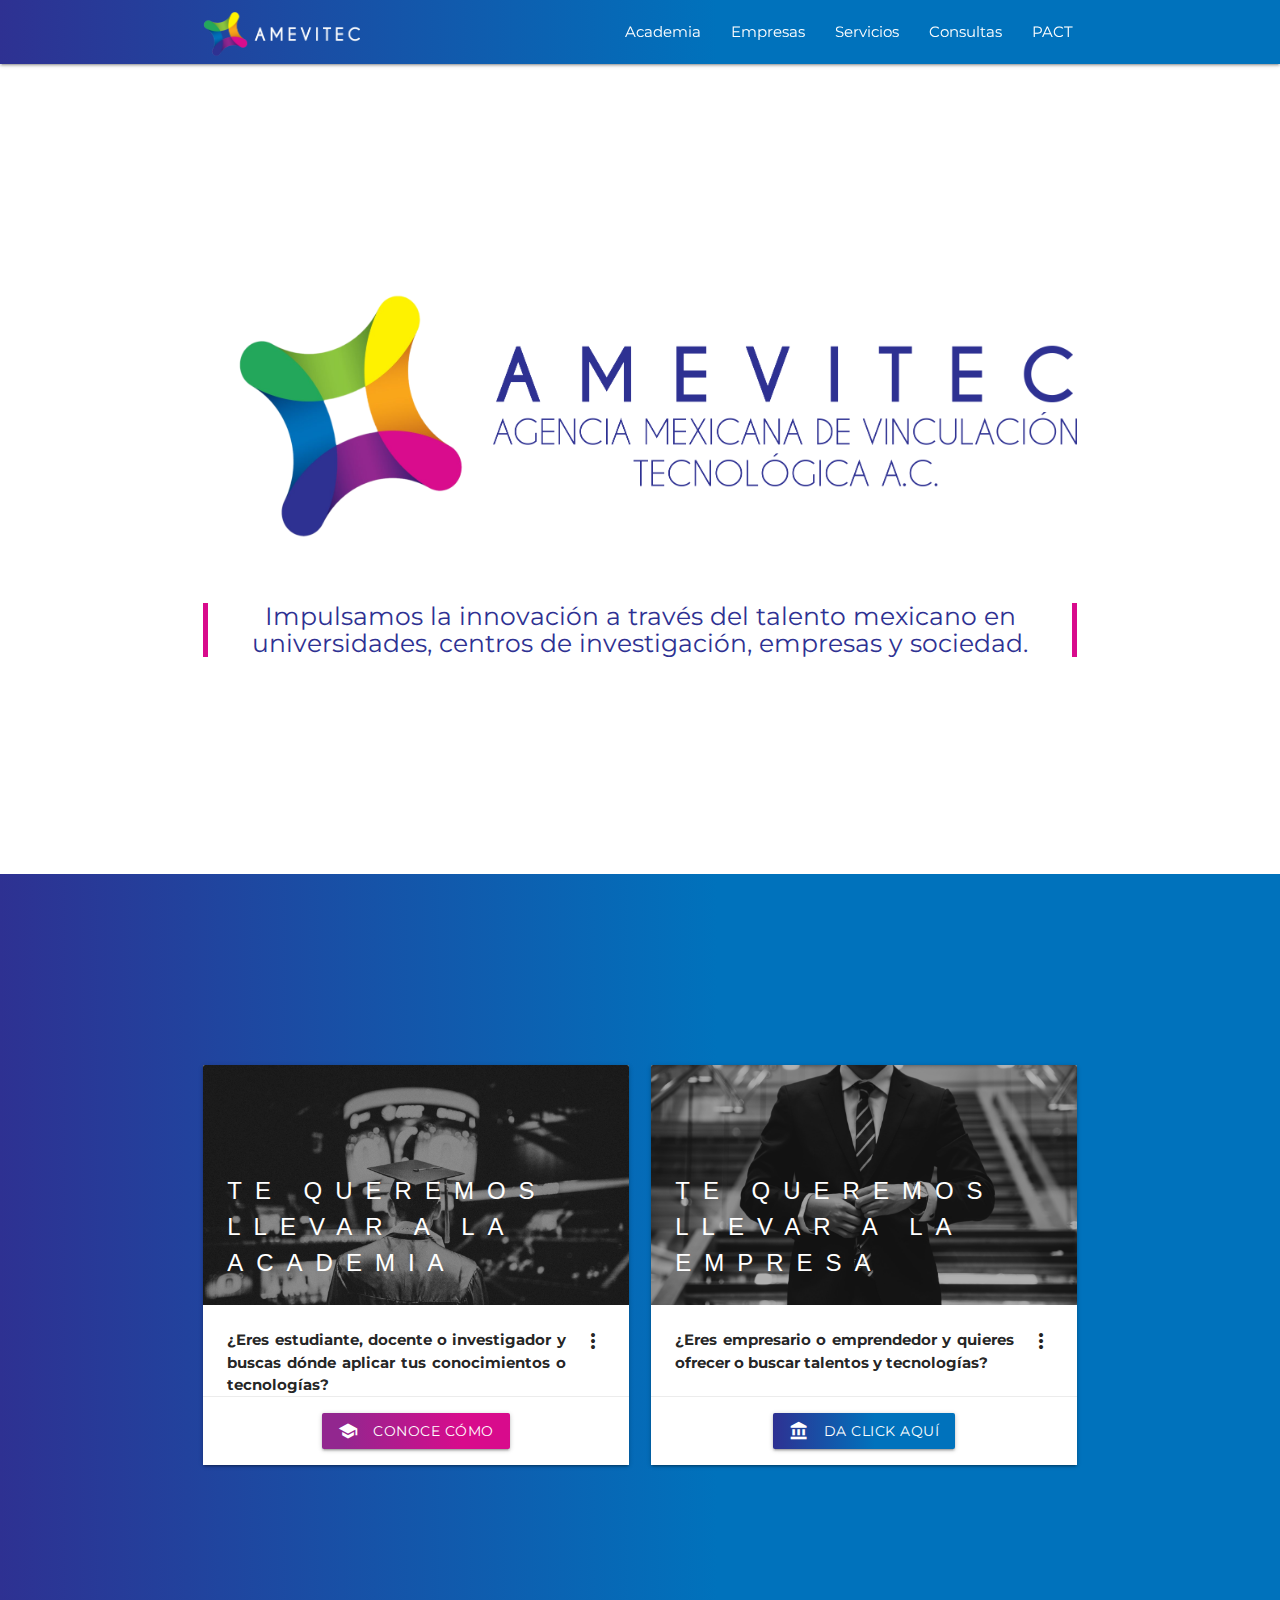
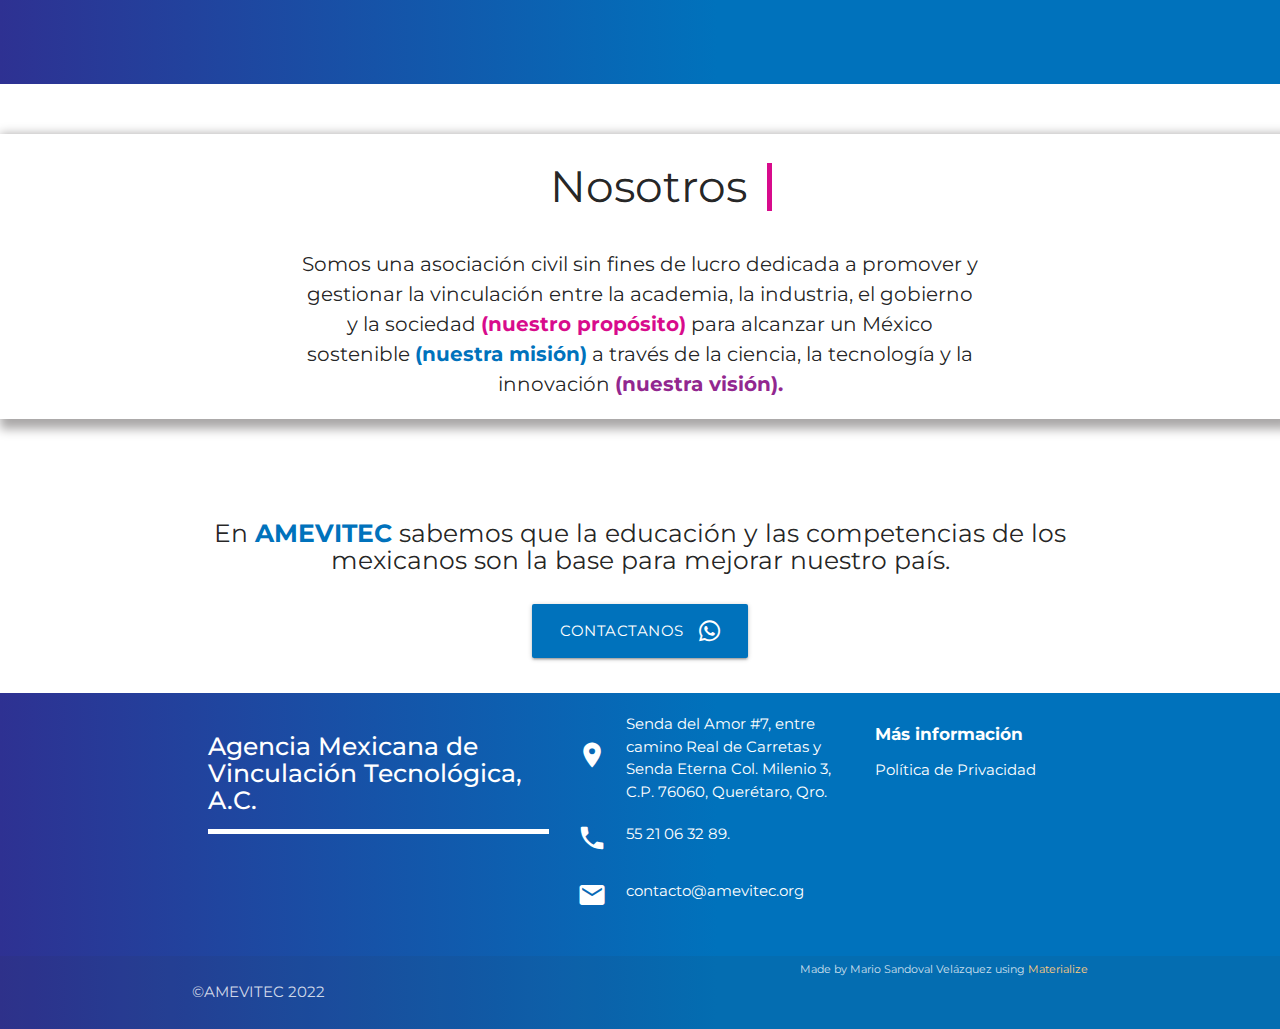
<file: index.html>
<!doctype html>
<html>

<head>
    <meta http-equiv="Expires" content="0">
    <meta http-equiv="Last-Modified" content="0">
    <meta http-equiv="Cache-Control" content="no-cache, mustrevalidate">
    <meta http-equiv="Pragma" content="no-cache">

    <link href="https://fonts.googleapis.com/icon?family=Material+Icons" rel="stylesheet">
    <link rel="stylesheet" href="https://cdnjs.cloudflare.com/ajax/libs/materialize/1.0.0/css/materialize.min.css">
    <link rel="stylesheet" href="css/style.css">
    <link rel="stylesheet" href="css/index.css">

    <!--FONT AWESOME-->
    <link rel="stylesheet" href="https://cdnjs.cloudflare.com/ajax/libs/font-awesome/5.15.3/css/all.min.css"/>

    <meta charset="utf-8">
    <meta http-equiv="X-UA-Compatible" content="IE=edge">
    <meta name="description" content="Somos la Agencia Mexicana de Vinculación Tecnológica, una asociación civil sin fines de lucro dedicada a promover, gestionar y capacitar la vinculación entre empresas y universidades.">
    <meta name="viewport" content="width=device-width, initial-scale=1">
    <meta http-equiv="Expires" content="0">
    <meta http-equiv="Last-Modified" content="0">
    <meta http-equiv="Cache-Control" content="no-cache, mustrevalidate">
    <meta http-equiv="Pragma" content="no-cache">

    <link href="https://fonts.googleapis.com/icon?family=Material+Icons" rel="stylesheet">
    <link rel="stylesheet" href="https://cdnjs.cloudflare.com/ajax/libs/materialize/1.0.0/css/materialize.min.css">
    <title>AMEVITEC - Agencia Mexicana de Vinculación Tecnológica, A.C.</title>

</head>

<body>

    <div class="navbar-fixed">
        <nav id="indexnav">
            <div class="nav-wrapper container">
                <a href="#" class="center">
                    <!--                    <img id="indexLogo" class="header-logo scale-transition scale-out" src="img/logos_AMEVITEC/AMEVITEC-LOGO.png">-->
                    <img class="header-logo indexLogo" src="img/logos_AMEVITEC/logo-white-text.png">
                </a>

                <ul class="right hide-on-med-and-down">
                    <li><a href="sections/academia.html">Academia</a></li>
                    <li><a href="sections/empresas.html">Empresas</a></li>
                    <li><a href="sections/servicios.html">Servicios</a></li>
                    <li><a href="sections/graficas.html">Consultas</a></li>
                    <li><a href="http://amevitec.org/PACT/">PACT</a></li>
                </ul>
                <a href="#" data-target="nav-mobile" class="sidenav-trigger"><i class="material-icons">menu</i></a>
            </div>
        </nav>
    </div>


    <ul id="nav-mobile" class="sidenav">
        <div class="user-view gradient-azul">
            <a href="#"><img class="mobile-logo responsive-img" src="img/logos_AMEVITEC/logo-nombre-white.png"></a>
        </div>

        <li><a href="sections/academia.html">Academia</a></li>
        <li><a href="sections/empresas.html">Empresas</a></li>
        <li><a href="sections/servicios.html">Servicios</a></li>
        <li><a href="sections/graficas.html">Consultas</a></li>
        <li><a href="http://amevitec.org/PACT/">PACT</a></li>
    </ul>
    <div class="section fullheight no-pad-bot gradiente-azul valign-wrapper">
        <div class="container">
            <div class="row center">
                <div class="col s12 texto-marino center-align">
                    <!--                    <img class="responsive-img" src="img/logos_AMEVITEC/logo-nombre-white.png">-->
                    <img class="responsive-img" src="img/logos_AMEVITEC/logo-nombre-blue.png">
                    <blockquote>
                        <h5>Impulsamos la innovación a través del talento mexicano en universidades, centros de investigación, empresas y sociedad. </h5>
                    </blockquote>
                </div>
            </div>
        </div>
    </div>

     <div style="min-height: 90vh;" class="section gradient-azul valign-wrapper">

        <div class="container">
            <div class="row">
                <div class="col s12 m6">
                    <div class="card medium hoverable">
                        <div class="card-image waves-effect waves-block waves-light">
                            <img class="activator  greyscale-img" src="img/cards/graduado.jpg" alt="Graduated Student Photo by Cole Keister on Unsplash">
                            <span class="card-title activator white-text custom-h1">Te queremos llevar a la Academia</span>
                        </div>
                        <div class="card-content">
                            <span class="activator"><i class="material-icons right">more_vert</i></span>
                            <p class="bold justify">¿Eres estudiante, docente o investigador y buscas dónde aplicar tus conocimientos o tecnologías? </p>
                            <br>

                        </div>
                        <div class="card-action">
                            <div class="center"><a href="sections/academia.html" class="waves-effect waves-light btn gradient-morado"><i class="material-icons left">school</i>Conoce cómo</a></div>
                        </div>

                        <div class="card-reveal">
                            <span class="card-title grey-text text-darken-4 custom-h1 ">Te queremos llevar a la academia<i class="material-icons right">close</i></span>
                            <ul class="collection bold">
                                <li class="collection-item">Vincula tu tecnología con la industria</li>
                                <li class="collection-item">Evalúa fácilmente tus proyectos en la escala TRL</li>
                                <li class="collection-item">Encuentra programas que puedan financiar tu investigación</li>
                            </ul>
                            <div class="center"><a class="waves-effect waves-light btn gradient-morado"><i class="material-icons left">school</i>Conoce cómo</a></div>
                        </div>
                    </div>
                </div>
                <div class="col s12 m6">
                    <div class="card medium hoverable">
                        <div class="card-image waves-effect waves-block waves-light">
                            <img class="greyscale-img activator" src="img/cards/empresario.jpg" alt="Business Man in a suit Photo by Hunters Race on Unsplash">
                            <span class="card-title activator white-text custom-h1">Te queremos llevar a la empresa</span>
                        </div>
                        <div class="card-content">
                            <span class="activator grey-text text-darken-4 custom-h1"><i class="material-icons right">more_vert</i></span>
                            <p class="bold justify">¿Eres empresario o emprendedor y quieres ofrecer o buscar talentos y tecnologías?</p>

                        </div>

                        <div class="card-action">
                            <div class="center">
                                <a href="sections/empresas.html" class="waves-effect waves-light btn gradient-azul "><i class="material-icons left">account_balance</i>Da click aquí</a>
                            </div>
                        </div>

                        <div class="card-reveal">
                            <span class="card-title grey-text text-darken-4 custom-h1">Te queremos llevar a la Academia<i class="material-icons right">close</i></span>
                            <ul class="collection bold">
                                <li class="collection-item">Comunica tus necesidades de una manera privada, sencilla y segura</li>
                                <li class="collection-item">Localiza personal capacitado y los programas que pueden financiarlo</li>
                                <li class="collection-item">Encuentra proyectos de valor que te ayuden a crecer</li>
                            </ul>
                            <div class="center"><a href="sections/servicios/industria.html" class="waves-effect waves-light btn gradient-azul "><i class="material-icons left">account_balance</i>Da click aquí</a></div>
                        </div>
                    </div>
                </div>
            </div>
        </div>
    </div>

    <section class="quienes">
        <div class="nosotros">
            <h3>Nosotros</h3>
            <p class="parrafo">Somos una asociación civil sin fines de lucro dedicada a promover y gestionar la vinculación entre la academia, la industria, el gobierno y la sociedad <b class="texto-rosa">(nuestro propósito)</b> para alcanzar un México sostenible <b class="texto-azul">(nuestra misión)</b> a través de la ciencia, la tecnología y la innovación <b class="texto-morado">(nuestra visión).</b></p>
        </div>
       <!-- <div class="mision">
            <h3>Misión</h3>
            <p class="parrafo">Crear sinergias entre universidades, centros de investigación, empresas y sociedad para <b class="texto-azul">desarrollar talentos, tecnologías y organizaciones innovadoras</b> que mejoren la calidad de vida de la sociedad mexicana.</p>
        </div>

        <div class="vision">
            <h3>Visión</h3>
            <p class="parrafo">Ser la asociación referente a nivel mundial por el número de vínculos creados entre universitarios, estudiantes y empresarios 
                <b class="texto-morado">con el fin de mejorar la calidad de vida de los seres humanos.</b></p>
        </div> -->
    </section>

    <!--<section class="method">
        <h3 class="bold method-title" style="margin-top: 0; color: #000;">Nuesta Metodología</h3>
        <h5 class="marino">Metodología <b>SPEC:</b></h5>
        <div class="method-text">
            <div class="strategy">
                <h6><b class="texto-rosa parrafo">Estrategia (Strategy)</b></h6>
                <p class="method-sub">Definir la estrategia de colaboración<p>
                <p class="method-sub">Concretar políticas, métricas y objetivos estratégicos</p>
                <p class="method-sub">Alinear a los tomadores de decisión</p>
            </div>
            <div class="proyecto">
                <h6><b class="texto-azul parrafo">Proyecto</b></h6>
                <p class="method-sub">Definir el proyecto<p>
                <p class="method-sub">Estructurar equipos de trabajo</p>
            </div>
            <div class="ejecucion">
                <h6><b class="texto-morado parrafo">Ejecución</b></h6>
                <p class="method-sub">Ejecutar el proyecto<p>
                <p class="method-sub">Describir logros y aprendizajes</p>
                <p class="method-sub">Monitoreo de métricas de desempeño</p>
            </div>
            <div class="comunicacion">
                <h6><b class="texto-verde parrafo">Comunicación</b></h6>
                <p class="method-sub">Planear la difusión<p>
                <p class="method-sub">Realizar las actividades externas</p>
            </div>
        </div>
    </section> -->

    <div class="section">
        <div class="container center">
            <div>
                <div class="row center">
                    <!--
                    <div class="col s12">
                        <h2> Estamos listos para apoyarte</h2>
                    </div>
-->
                    <div class="col s12">
                        <h5>En <strong class="texto-azul bold">AMEVITEC</strong> sabemos que la educación y las competencias de los mexicanos son la base para mejorar nuestro país.</h5>

                    </div>
                </div>
                <div class="row">
                    <div class="col center s12">
                        <a href="https://api.whatsapp.com/send?phone=527797966790" target="blank" class="waves-effect waves-light btn-large guinda"><i class="fab fa-whatsapp right"></i>Contactanos</a>
                    </div>
                </div>
            </div>
        </div>
    </div>

    <footer class="page-footer custom-footer">
        <div class="container">
            <div class="row custom-row">
                <div class="col l5 s12">
                    <h5 class="texto-gris cta-title-white"><strong>Agencia Mexicana de Vinculación Tecnológica, A.C.</strong></h5>
                </div>
                <div class="col l4 s12">
                    <div class="row valign-wrapper">
                        <div class="col s2 center">
                            <i class="material-icons small">location_on</i>
                        </div>
                        <div class="col s10">
                            <a class="white-text" target="_blank" href="https://goo.gl/maps/Bpacyr5JdN52"> Senda del Amor #7, entre camino Real de Carretas y Senda Eterna Col. Milenio 3, C.P. 76060, Querétaro, Qro.</a>
                        </div>

                    </div>
                    <div class="row">
                        <div class="col s2 center">
                            <i class="material-icons small">phone</i>
                        </div>
                        <div class="col s10">
                            <a class="white-text" href="tel:015521063289">55 21 06 32 89.</a>
                        </div>
                    </div>
                    <div class="row">
                        <div class="col s2 center">
                            <i class="material-icons small">email</i>
                        </div>
                        <div class="col s10">
                            <a class="white-text" href="mailto:contacto@amevitec.org ">contacto@amevitec.org </a>
                        </div>
                    </div>
                </div>
                <!--
                <div class="col l4 s12 ">

                    <p class="justify"><span class="bold">Ubicación: </span><a class="white-text" target="_blank" href="https://goo.gl/maps/Bpacyr5JdN52">Mariano de las casas 15, Col. Mariano de las Casas, Querétaro, Qro</a></p>
                    <p class="justify"><span class="bold">Teléfono: </span><a class="texto-gris" href="tel:017797961482 ">01 (779) 796 1482 </a></p>
                    <p class="justify"><span class="bold">Contacto: </span><a class="texto-gris" href="mailto:contacto@amevitec.org ">contacto@amevitec.org </a></p>
                </div>
-->
                <div class="col l3 s12">
                    <h6 class="white-text bold">Más información</h6>
                    <ul>
                        <!--                        <li><a class="white-text btn-help" href="#!">Ayuda</a></li>-->
                        <li class="texto-gris"><a class="white-text" href="http://www.amevitec.org/sections/privacidad.html">Política de Privacidad</a></li>
                    </ul>
                    <div class="row center">

                    </div>
                </div>
            </div>
        </div>
        <div class="footer-copyright">
            <div class="container">
                <sub class="right">Made by Mario Sandoval Velázquez using <a class="orange-text text-lighten-3" href="http://materializecss.com" target="_blank">Materialize</a> </sub>
                <p>©AMEVITEC 2022</p>
            </div>
        </div>
    </footer>


    <script type="text/javascript" src="https://code.jquery.com/jquery-3.2.1.min.js"></script>
    <script src="https://cdnjs.cloudflare.com/ajax/libs/materialize/1.0.0/js/materialize.min.js"></script>
    <script src="js/init.js"></script>

    <script>
        $(window).scroll(function() {

            if ($(window).scrollTop() > 150) {
                $('.indexLogo').addClass('scale-in');
                $('.indexLogo').removeClass('scale-out');

            } else {
                $('.indexLogo').removeClass('scale-in');
                $('.indexLogo').addClass('scale-out');
            }

        });
    </script>

</body></html>
</file>
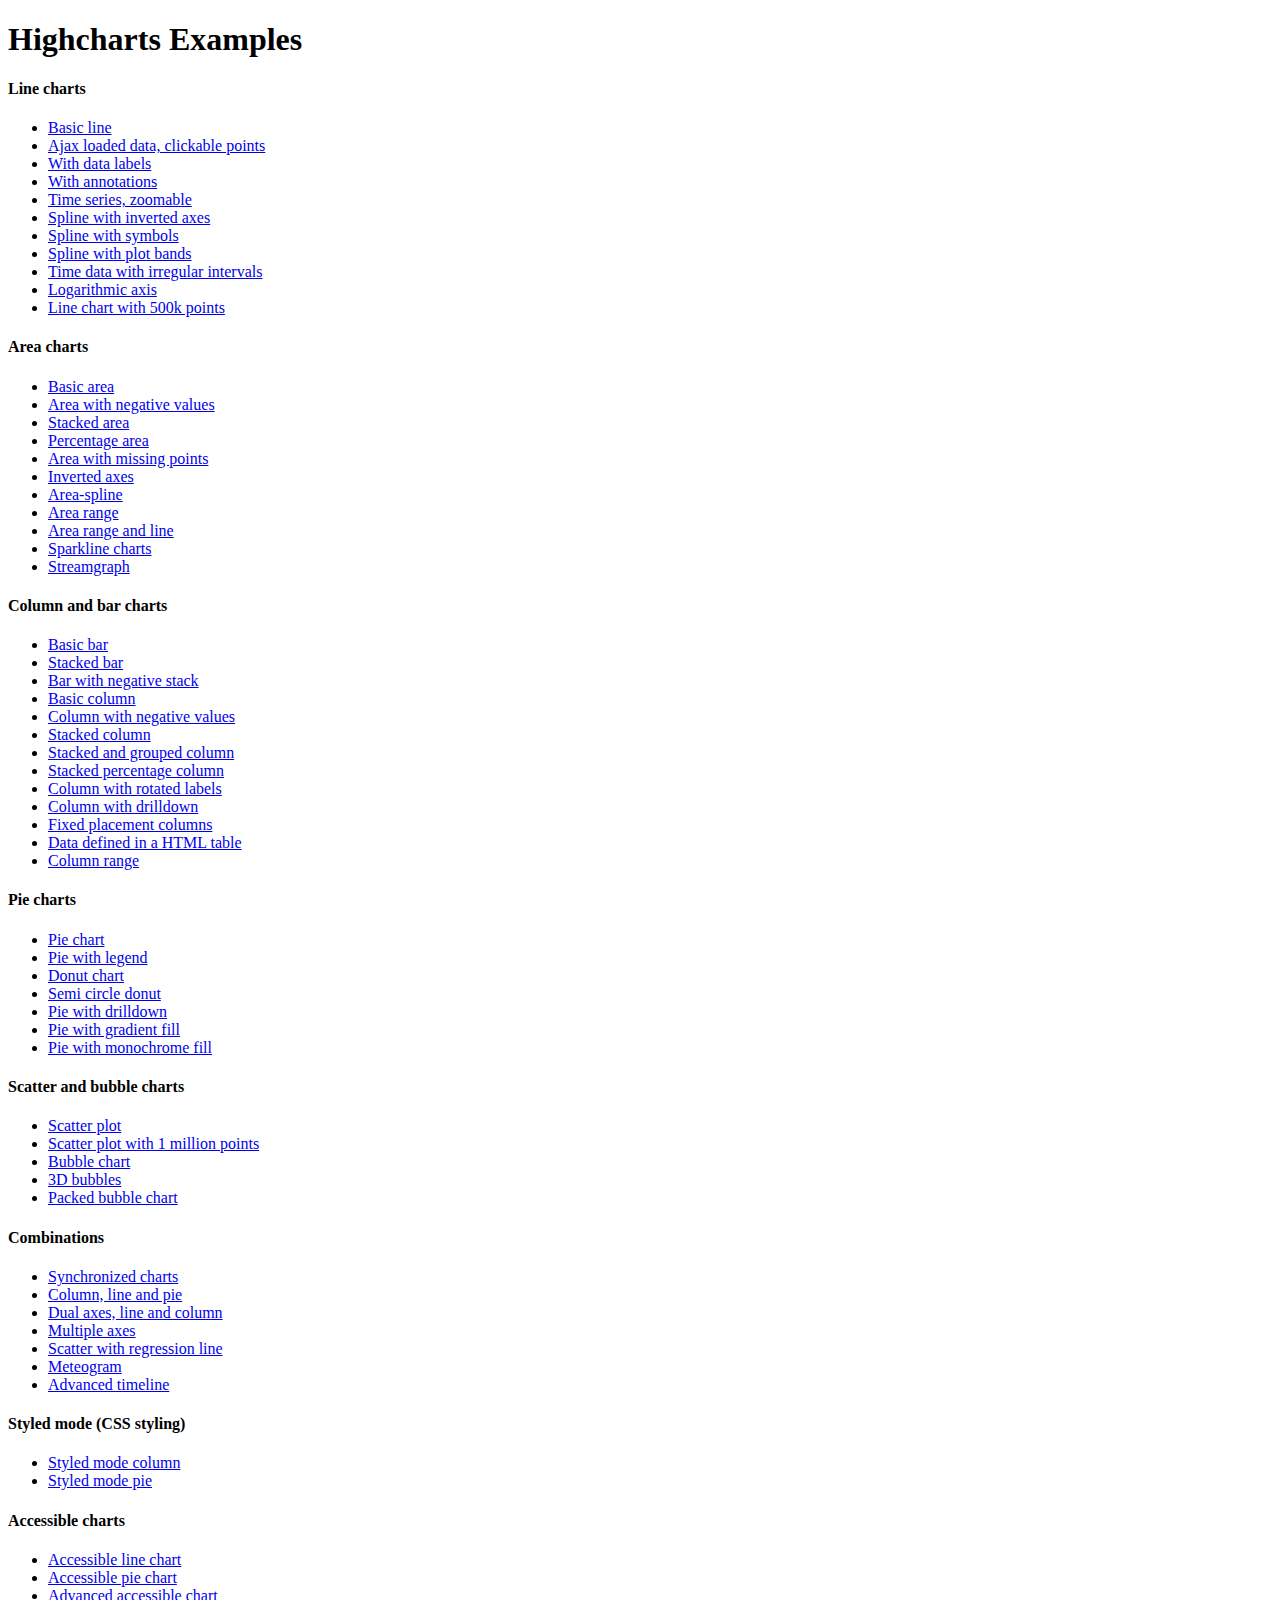
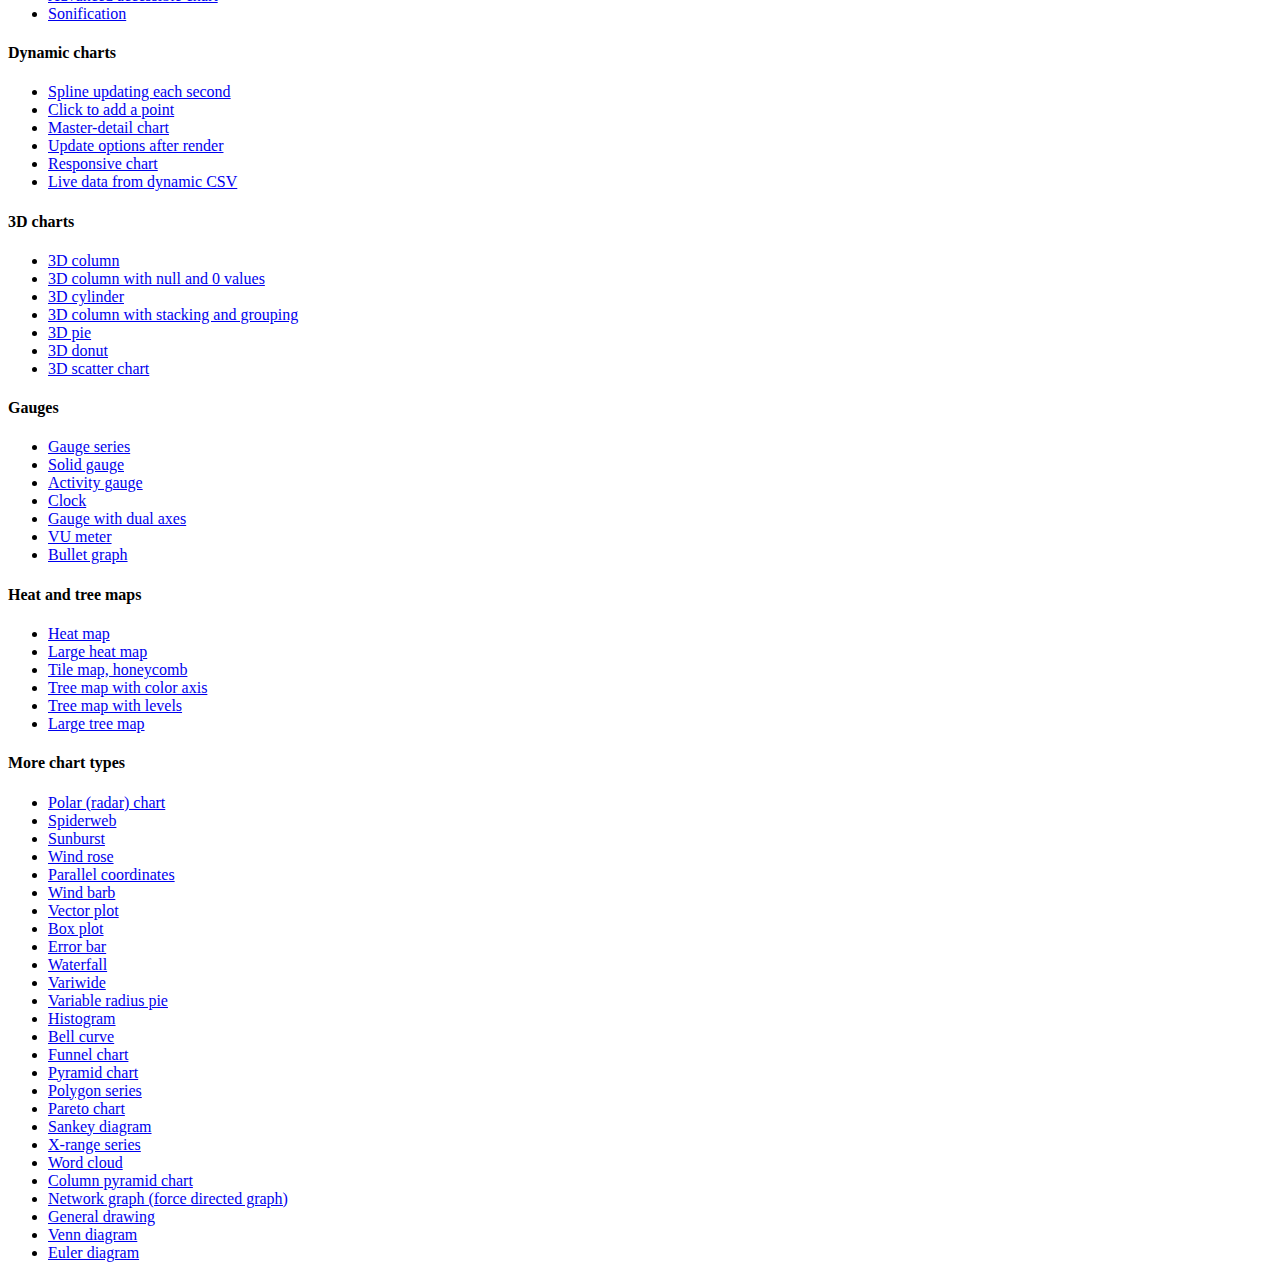
<file: Highcharts-7.0.3/index.htm>
<!DOCTYPE HTML PUBLIC "-//W3C//DTD HTML 4.01//EN" "http://www.w3.org/TR/html4/strict.dtd">
<html>
	<head>
		<meta http-equiv="Content-Type" content="text/html; charset=utf-8" />
		<meta name="viewport" content="width=device-width, initial-scale=1" />
		<title>Highcharts Examples</title>
	</head>
	<body>
		<h1>Highcharts Examples</h1>
		<h4>Line charts</h4>
		<ul>
			<li><a href="examples/line-basic/index.htm">Basic line</a></li>
			<li><a href="examples/line-ajax/index.htm">Ajax loaded data, clickable points</a></li>
			<li><a href="examples/line-labels/index.htm">With data labels</a></li>
			<li><a href="examples/annotations/index.htm">With annotations</a></li>
			<li><a href="examples/line-time-series/index.htm">Time series, zoomable</a></li>
			<li><a href="examples/spline-inverted/index.htm">Spline with inverted axes</a></li>
			<li><a href="examples/spline-symbols/index.htm">Spline with symbols</a></li>
			<li><a href="examples/spline-plot-bands/index.htm">Spline with plot bands</a></li>
			<li><a href="examples/spline-irregular-time/index.htm">Time data with irregular intervals</a></li>
			<li><a href="examples/line-log-axis/index.htm">Logarithmic axis</a></li>
			<li><a href="examples/line-boost/index.htm">Line chart with 500k points</a></li>
		</ul>
		<h4>Area charts</h4>
		<ul>
			<li><a href="examples/area-basic/index.htm">Basic area</a></li>
			<li><a href="examples/area-negative/index.htm">Area with negative values</a></li>
			<li><a href="examples/area-stacked/index.htm">Stacked area</a></li>
			<li><a href="examples/area-stacked-percent/index.htm">Percentage area</a></li>
			<li><a href="examples/area-missing/index.htm">Area with missing points</a></li>
			<li><a href="examples/area-inverted/index.htm">Inverted axes</a></li>
			<li><a href="examples/areaspline/index.htm">Area-spline</a></li>
			<li><a href="examples/arearange/index.htm">Area range</a></li>
			<li><a href="examples/arearange-line/index.htm">Area range and line</a></li>
			<li><a href="examples/sparkline/index.htm">Sparkline charts</a></li>
			<li><a href="examples/streamgraph/index.htm">Streamgraph</a></li>
		</ul>
		<h4>Column and bar charts</h4>
		<ul>
			<li><a href="examples/bar-basic/index.htm">Basic bar</a></li>
			<li><a href="examples/bar-stacked/index.htm">Stacked bar</a></li>
			<li><a href="examples/bar-negative-stack/index.htm">Bar with negative stack</a></li>
			<li><a href="examples/column-basic/index.htm">Basic column</a></li>
			<li><a href="examples/column-negative/index.htm">Column with negative values</a></li>
			<li><a href="examples/column-stacked/index.htm">Stacked column</a></li>
			<li><a href="examples/column-stacked-and-grouped/index.htm">Stacked and grouped column</a></li>
			<li><a href="examples/column-stacked-percent/index.htm">Stacked percentage column</a></li>
			<li><a href="examples/column-rotated-labels/index.htm">Column with rotated labels</a></li>
			<li><a href="examples/column-drilldown/index.htm">Column with drilldown</a></li>
			<li><a href="examples/column-placement/index.htm">Fixed placement columns</a></li>
			<li><a href="examples/column-parsed/index.htm">Data defined in a HTML table</a></li>
			<li><a href="examples/columnrange/index.htm">Column range</a></li>
		</ul>
		<h4>Pie charts</h4>
		<ul>
			<li><a href="examples/pie-basic/index.htm">Pie chart</a></li>
			<li><a href="examples/pie-legend/index.htm">Pie with legend</a></li>
			<li><a href="examples/pie-donut/index.htm">Donut chart</a></li>
			<li><a href="examples/pie-semi-circle/index.htm">Semi circle donut</a></li>
			<li><a href="examples/pie-drilldown/index.htm">Pie with drilldown</a></li>
			<li><a href="examples/pie-gradient/index.htm">Pie with gradient fill</a></li>
			<li><a href="examples/pie-monochrome/index.htm">Pie with monochrome fill</a></li>
		</ul>
		<h4>Scatter and bubble charts</h4>
		<ul>
			<li><a href="examples/scatter/index.htm">Scatter plot</a></li>
			<li><a href="examples/scatter-boost/index.htm">Scatter plot with 1 million points</a></li>
			<li><a href="examples/bubble/index.htm">Bubble chart</a></li>
			<li><a href="examples/bubble-3d/index.htm">3D bubbles</a></li>
			<li><a href="examples/packed-bubble/index.htm">Packed bubble chart</a></li>
		</ul>
		<h4>Combinations</h4>
		<ul>
			<li><a href="examples/synchronized-charts/index.htm">Synchronized charts</a></li>
			<li><a href="examples/combo/index.htm">Column, line and pie</a></li>
			<li><a href="examples/combo-dual-axes/index.htm">Dual axes, line and column</a></li>
			<li><a href="examples/combo-multi-axes/index.htm">Multiple axes</a></li>
			<li><a href="examples/combo-regression/index.htm">Scatter with regression line</a></li>
			<li><a href="examples/combo-meteogram/index.htm">Meteogram</a></li>
			<li><a href="examples/combo-timeline/index.htm">Advanced timeline</a></li>
		</ul>
		<h4>Styled mode (CSS styling)</h4>
		<ul>
			<li><a href="examples/styled-mode-column/index.htm">Styled mode column</a></li>
			<li><a href="examples/styled-mode-pie/index.htm">Styled mode pie</a></li>
		</ul>
        <h4>Accessible charts</h4>
		<ul>
			<li><a href="examples/accessible-line/index.htm">Accessible line chart</a></li>
			<li><a href="examples/accessible-pie/index.htm">Accessible pie chart</a></li>
            <li><a href="examples/advanced-accessible/index.htm">Advanced accessible chart</a></li>
            <li><a href="examples/sonification/index.htm">Sonification</a></li>
		</ul>
		<h4>Dynamic charts</h4>
		<ul>
			<li><a href="examples/dynamic-update/index.htm">Spline updating each second</a></li>
			<li><a href="examples/dynamic-click-to-add/index.htm">Click to add a point</a></li>
			<li><a href="examples/dynamic-master-detail/index.htm">Master-detail chart</a></li>
			<li><a href="examples/chart-update/index.htm">Update options after render</a></li>
			<li><a href="examples/responsive/index.htm">Responsive chart</a></li>
			<li><a href="examples/live-data/index.htm">Live data from dynamic CSV</a></li>
		</ul>
		<h4>3D charts</h4>
		<ul>
			<li><a href="examples/3d-column-interactive/index.htm">3D column</a></li>
			<li><a href="examples/3d-column-null-values/index.htm">3D column with null and 0 values</a></li>
			<li><a href="examples/cylinder/index.htm">3D cylinder</a></li>
			<li><a href="examples/3d-column-stacking-grouping/index.htm">3D column with stacking and grouping</a></li>
			<li><a href="examples/3d-pie/index.htm">3D pie</a></li>
			<li><a href="examples/3d-pie-donut/index.htm">3D donut</a></li>
			<li><a href="examples/3d-scatter-draggable/index.htm">3D scatter chart</a></li>
		</ul>
		<h4>Gauges</h4>
		<ul>
			<li><a href="examples/gauge-speedometer/index.htm">Gauge series</a></li>
			<li><a href="examples/gauge-solid/index.htm">Solid gauge</a></li>
			<li><a href="examples/gauge-activity/index.htm">Activity gauge</a></li>
			<li><a href="examples/gauge-clock/index.htm">Clock</a></li>
			<li><a href="examples/gauge-dual/index.htm">Gauge with dual axes</a></li>
			<li><a href="examples/gauge-vu-meter/index.htm">VU meter</a></li>
			<li><a href="examples/bullet-graph/index.htm">Bullet graph</a></li>
		</ul>
		<h4>Heat and tree maps</h4>
		<ul>
			<li><a href="examples/heatmap/index.htm">Heat map</a></li>
			<li><a href="examples/heatmap-canvas/index.htm">Large heat map</a></li>
			<li><a href="examples/honeycomb-usa/index.htm">Tile map, honeycomb</a></li>
			<li><a href="examples/treemap-coloraxis/index.htm">Tree map with color axis</a></li>
			<li><a href="examples/treemap-with-levels/index.htm">Tree map with levels</a></li>
			<li><a href="examples/treemap-large-dataset/index.htm">Large tree map</a></li>
		</ul>
		<h4>More chart types</h4>
		<ul>
			<li><a href="examples/polar/index.htm">Polar (radar) chart</a></li>
			<li><a href="examples/polar-spider/index.htm">Spiderweb</a></li>
			<li><a href="examples/sunburst/index.htm">Sunburst</a></li>
			<li><a href="examples/polar-wind-rose/index.htm">Wind rose</a></li>
			<li><a href="examples/parallel-coordinates/index.htm">Parallel coordinates</a></li>
			<li><a href="examples/windbarb-series/index.htm">Wind barb</a></li>
			<li><a href="examples/vector-plot/index.htm">Vector plot</a></li>
			<li><a href="examples/box-plot/index.htm">Box plot</a></li>
			<li><a href="examples/error-bar/index.htm">Error bar</a></li>
			<li><a href="examples/waterfall/index.htm">Waterfall</a></li>
			<li><a href="examples/variwide/index.htm">Variwide</a></li>
			<li><a href="examples/variable-radius-pie/index.htm">Variable radius pie</a></li>
			<li><a href="examples/histogram/index.htm">Histogram</a></li>
			<li><a href="examples/bellcurve/index.htm">Bell curve</a></li>
			<li><a href="examples/funnel/index.htm">Funnel chart</a></li>
			<li><a href="examples/pyramid/index.htm">Pyramid chart</a></li>
			<li><a href="examples/polygon/index.htm">Polygon series</a></li>
			<li><a href="examples/pareto/index.htm">Pareto chart</a></li>
			<li><a href="examples/sankey-diagram/index.htm">Sankey diagram</a></li>
			<li><a href="examples/x-range/index.htm">X-range series</a></li>
			<li><a href="examples/wordcloud/index.htm">Word cloud</a></li>
			<li><a href="examples/column-pyramid/index.htm">Column pyramid chart</a></li>
			<li><a href="examples/network-graph/index.htm">Network graph (force directed graph)</a></li>

			<li><a href="examples/renderer/index.htm">General drawing</a></li>
			<li><a href="examples/venn-diagram/index.htm">Venn diagram</a></li>
			<li><a href="examples/euler-diagram/index.htm">Euler diagram</a></li>
		</ul>
	</body>
</html>
</file>
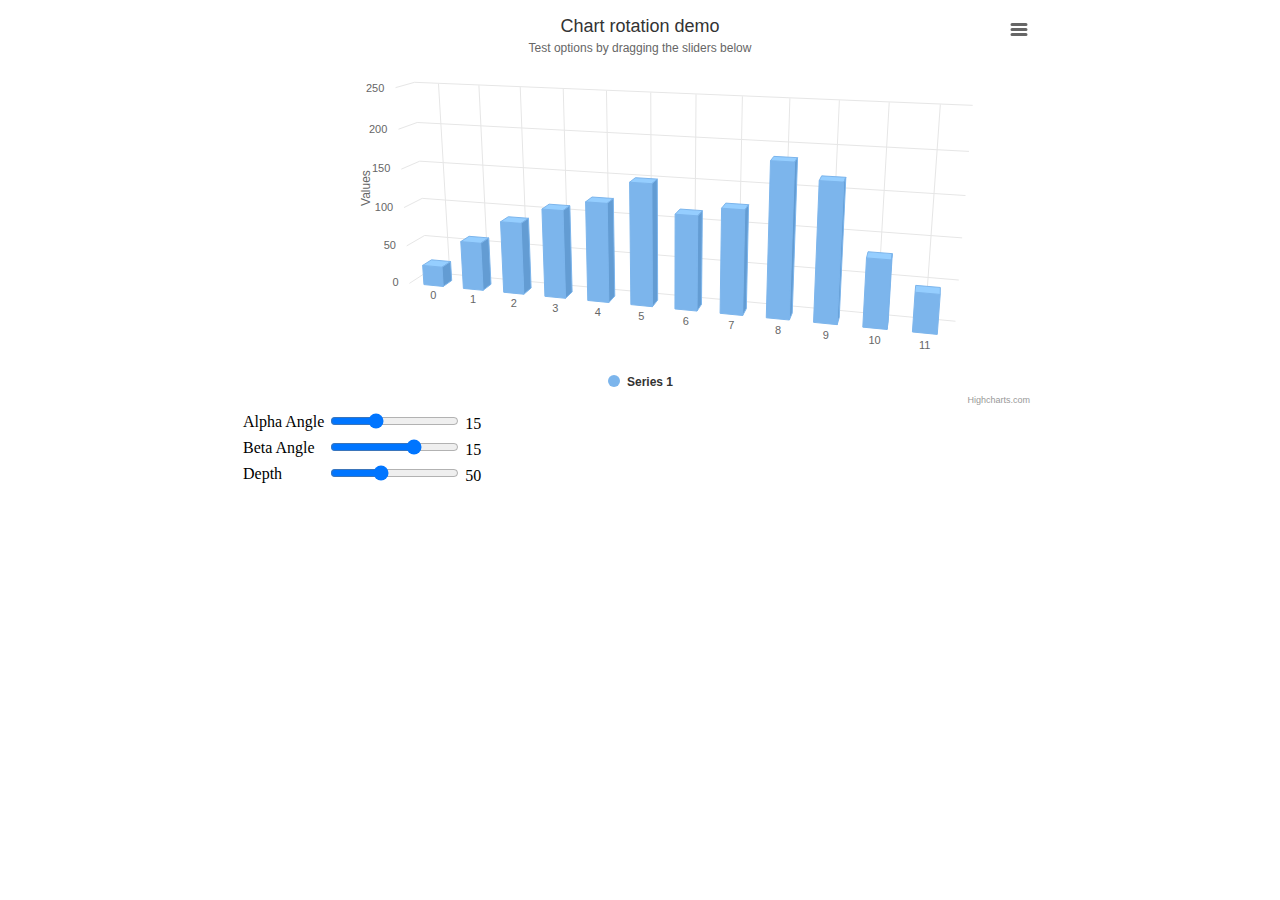
<file: Highcharts-7.0.3/examples/3d-column-interactive/index.htm>
<!DOCTYPE HTML>
<html>
	<head>
		<meta http-equiv="Content-Type" content="text/html; charset=utf-8">
		<meta name="viewport" content="width=device-width, initial-scale=1">
		<title>Highcharts Example</title>

		<style type="text/css">
#container, #sliders {
    min-width: 310px; 
    max-width: 800px;
    margin: 0 auto;
}
#container {
    height: 400px; 
}
		</style>
	</head>
	<body>
<script src="https://code.jquery.com/jquery-3.1.1.min.js"></script>
<script src="../../code/highcharts.js"></script>
<script src="../../code/highcharts-3d.js"></script>
<script src="../../code/modules/exporting.js"></script>
<script src="../../code/modules/export-data.js"></script>

<div id="container"></div>
<div id="sliders">
    <table>
        <tr>
        	<td>Alpha Angle</td>
        	<td><input id="alpha" type="range" min="0" max="45" value="15"/> <span id="alpha-value" class="value"></span></td>
        </tr>
        <tr>
        	<td>Beta Angle</td>
        	<td><input id="beta" type="range" min="-45" max="45" value="15"/> <span id="beta-value" class="value"></span></td>
        </tr>
        <tr>
        	<td>Depth</td>
        	<td><input id="depth" type="range" min="20" max="100" value="50"/> <span id="depth-value" class="value"></span></td>
        </tr>
    </table>
</div>


		<script type="text/javascript">

// Set up the chart
var chart = new Highcharts.Chart({
    chart: {
        renderTo: 'container',
        type: 'column',
        options3d: {
            enabled: true,
            alpha: 15,
            beta: 15,
            depth: 50,
            viewDistance: 25
        }
    },
    title: {
        text: 'Chart rotation demo'
    },
    subtitle: {
        text: 'Test options by dragging the sliders below'
    },
    plotOptions: {
        column: {
            depth: 25
        }
    },
    series: [{
        data: [29.9, 71.5, 106.4, 129.2, 144.0, 176.0, 135.6, 148.5, 216.4, 194.1, 95.6, 54.4]
    }]
});

function showValues() {
    $('#alpha-value').html(chart.options.chart.options3d.alpha);
    $('#beta-value').html(chart.options.chart.options3d.beta);
    $('#depth-value').html(chart.options.chart.options3d.depth);
}

// Activate the sliders
$('#sliders input').on('input change', function () {
    chart.options.chart.options3d[this.id] = parseFloat(this.value);
    showValues();
    chart.redraw(false);
});

showValues();
		</script>
	</body>
</html>
</file>
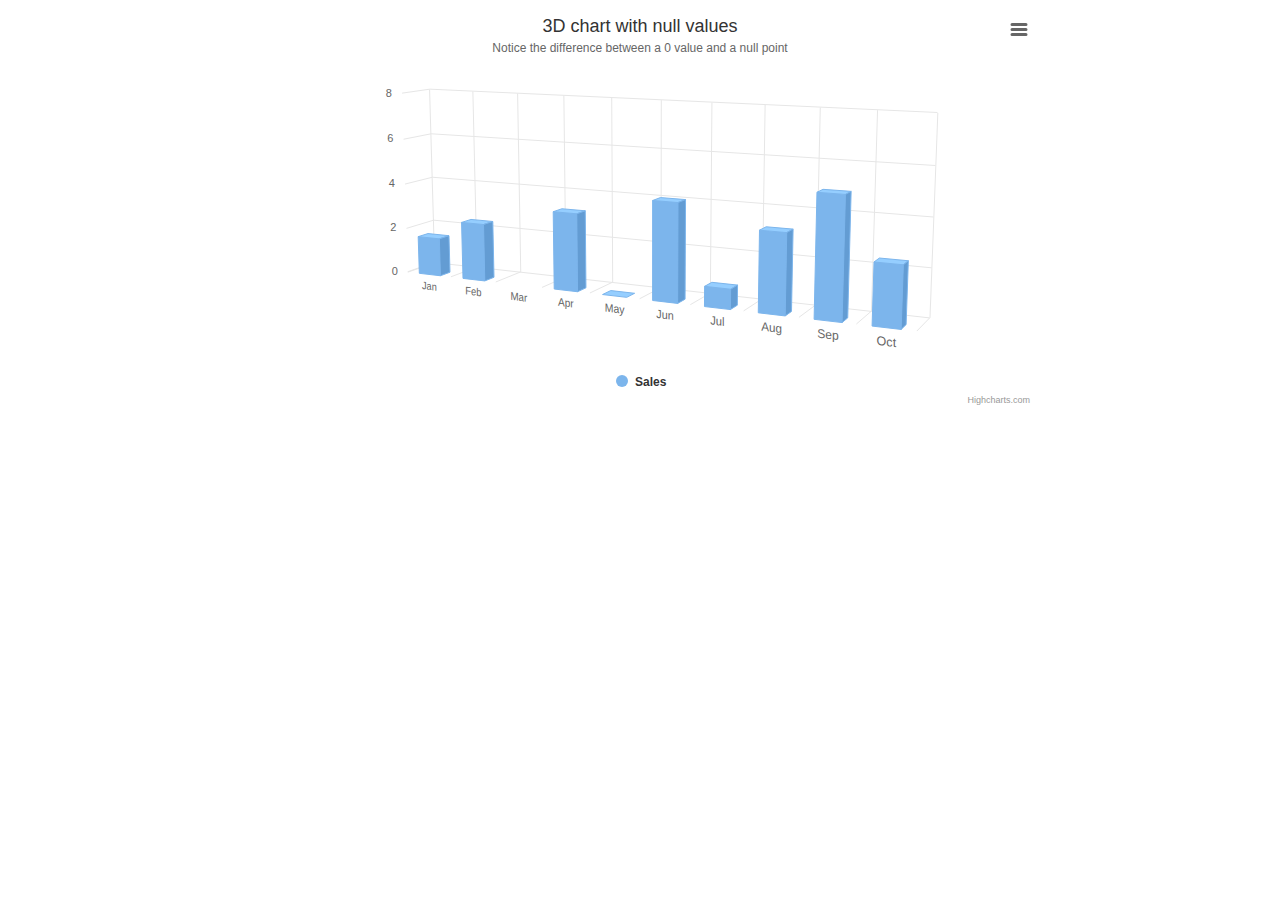
<file: Highcharts-7.0.3/examples/3d-column-null-values/index.htm>
<!DOCTYPE HTML>
<html>
	<head>
		<meta http-equiv="Content-Type" content="text/html; charset=utf-8">
		<meta name="viewport" content="width=device-width, initial-scale=1">
		<title>Highcharts Example</title>

		<style type="text/css">
#container {
    height: 400px; 
    min-width: 310px; 
    max-width: 800px;
    margin: 0 auto;
}
		</style>
	</head>
	<body>

<script src="../../code/highcharts.js"></script>
<script src="../../code/highcharts-3d.js"></script>
<script src="../../code/modules/exporting.js"></script>
<script src="../../code/modules/export-data.js"></script>

<div id="container" style="height: 400px"></div>


		<script type="text/javascript">

Highcharts.chart('container', {
    chart: {
        type: 'column',
        options3d: {
            enabled: true,
            alpha: 10,
            beta: 25,
            depth: 70
        }
    },
    title: {
        text: '3D chart with null values'
    },
    subtitle: {
        text: 'Notice the difference between a 0 value and a null point'
    },
    plotOptions: {
        column: {
            depth: 25
        }
    },
    xAxis: {
        categories: Highcharts.getOptions().lang.shortMonths,
        labels: {
            skew3d: true,
            style: {
                fontSize: '16px'
            }
        }
    },
    yAxis: {
        title: {
            text: null
        }
    },
    series: [{
        name: 'Sales',
        data: [2, 3, null, 4, 0, 5, 1, 4, 6, 3]
    }]
});
		</script>
	</body>
</html>
</file>
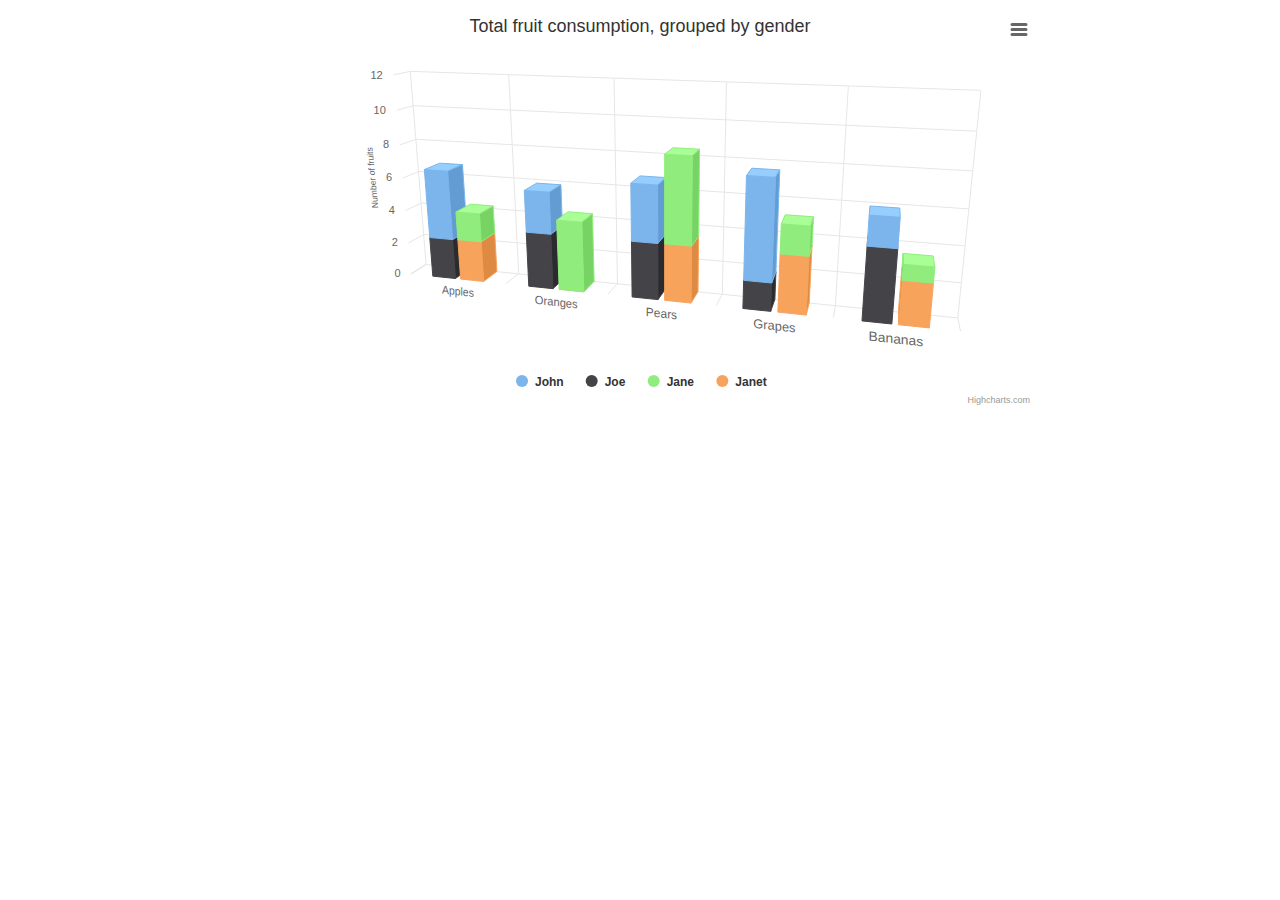
<file: Highcharts-7.0.3/examples/3d-column-stacking-grouping/index.htm>
<!DOCTYPE HTML>
<html>
	<head>
		<meta http-equiv="Content-Type" content="text/html; charset=utf-8">
		<meta name="viewport" content="width=device-width, initial-scale=1">
		<title>Highcharts Example</title>

		<style type="text/css">
#container {
    height: 400px; 
    min-width: 310px; 
    max-width: 800px;
    margin: 0 auto;
}
		</style>
	</head>
	<body>

<script src="../../code/highcharts.js"></script>
<script src="../../code/highcharts-3d.js"></script>
<script src="../../code/modules/exporting.js"></script>
<script src="../../code/modules/export-data.js"></script>

<div id="container" style="height: 400px"></div>


		<script type="text/javascript">

Highcharts.chart('container', {
    chart: {
        type: 'column',
        options3d: {
            enabled: true,
            alpha: 15,
            beta: 15,
            viewDistance: 25,
            depth: 40
        }
    },

    title: {
        text: 'Total fruit consumption, grouped by gender'
    },

    xAxis: {
        categories: ['Apples', 'Oranges', 'Pears', 'Grapes', 'Bananas'],
        labels: {
            skew3d: true,
            style: {
                fontSize: '16px'
            }
        }
    },

    yAxis: {
        allowDecimals: false,
        min: 0,
        title: {
            text: 'Number of fruits',
            skew3d: true
        }
    },

    tooltip: {
        headerFormat: '<b>{point.key}</b><br>',
        pointFormat: '<span style="color:{series.color}">\u25CF</span> {series.name}: {point.y} / {point.stackTotal}'
    },

    plotOptions: {
        column: {
            stacking: 'normal',
            depth: 40
        }
    },

    series: [{
        name: 'John',
        data: [5, 3, 4, 7, 2],
        stack: 'male'
    }, {
        name: 'Joe',
        data: [3, 4, 4, 2, 5],
        stack: 'male'
    }, {
        name: 'Jane',
        data: [2, 5, 6, 2, 1],
        stack: 'female'
    }, {
        name: 'Janet',
        data: [3, 0, 4, 4, 3],
        stack: 'female'
    }]
});


		</script>
	</body>
</html>
</file>
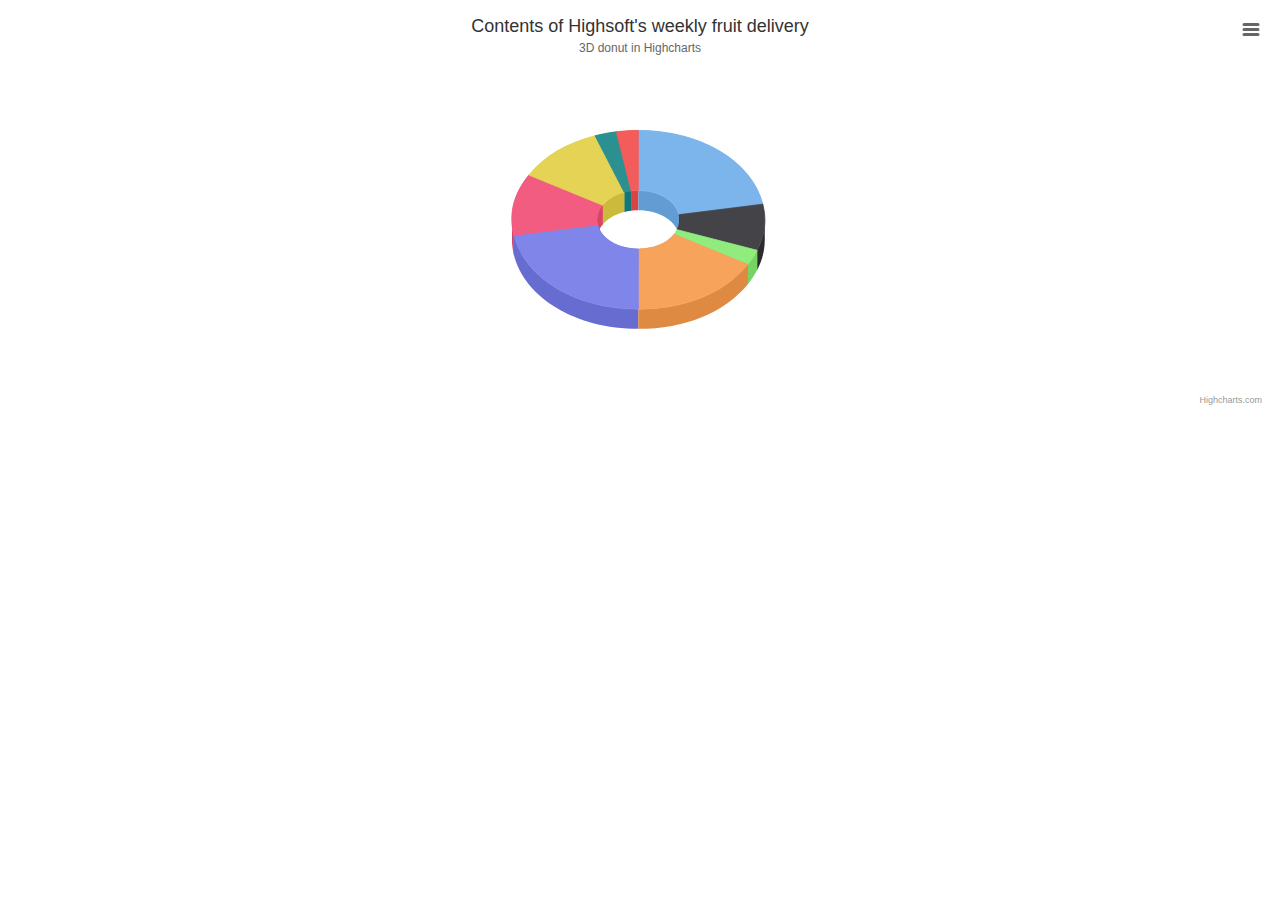
<file: Highcharts-7.0.3/examples/3d-pie-donut/index.htm>
<!DOCTYPE HTML>
<html>
	<head>
		<meta http-equiv="Content-Type" content="text/html; charset=utf-8">
		<meta name="viewport" content="width=device-width, initial-scale=1">
		<title>Highcharts Example</title>

		<style type="text/css">

		</style>
	</head>
	<body>

<script src="../../code/highcharts.js"></script>
<script src="../../code/highcharts-3d.js"></script>
<script src="../../code/modules/exporting.js"></script>
<script src="../../code/modules/export-data.js"></script>

<div id="container" style="height: 400px"></div>


		<script type="text/javascript">

Highcharts.chart('container', {
    chart: {
        type: 'pie',
        options3d: {
            enabled: true,
            alpha: 45
        }
    },
    title: {
        text: 'Contents of Highsoft\'s weekly fruit delivery'
    },
    subtitle: {
        text: '3D donut in Highcharts'
    },
    plotOptions: {
        pie: {
            innerSize: 100,
            depth: 45
        }
    },
    series: [{
        name: 'Delivered amount',
        data: [
            ['Bananas', 8],
            ['Kiwi', 3],
            ['Mixed nuts', 1],
            ['Oranges', 6],
            ['Apples', 8],
            ['Pears', 4],
            ['Clementines', 4],
            ['Reddish (bag)', 1],
            ['Grapes (bunch)', 1]
        ]
    }]
});
		</script>
	</body>
</html>
</file>
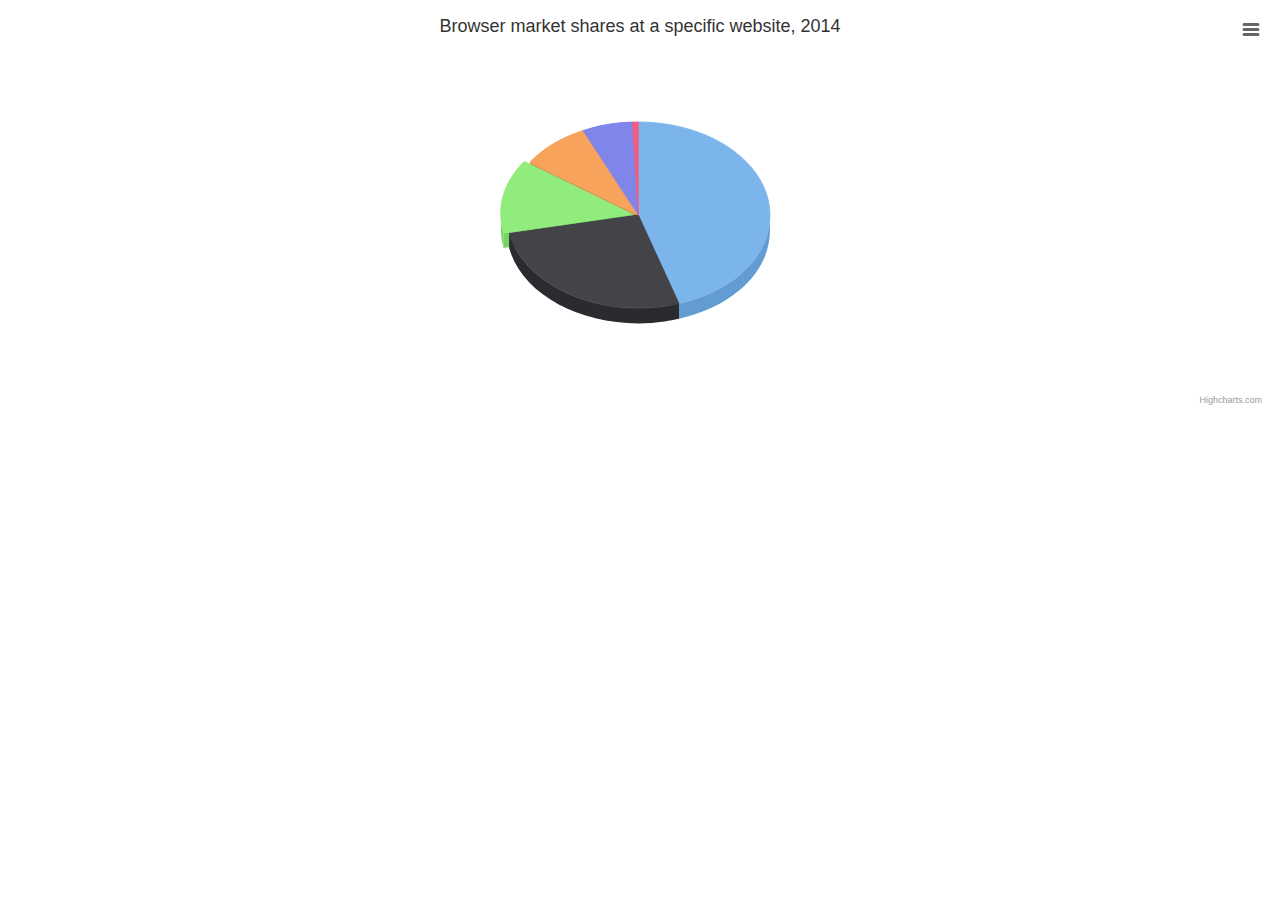
<file: Highcharts-7.0.3/examples/3d-pie/index.htm>
<!DOCTYPE HTML>
<html>
	<head>
		<meta http-equiv="Content-Type" content="text/html; charset=utf-8">
		<meta name="viewport" content="width=device-width, initial-scale=1">
		<title>Highcharts Example</title>

		<style type="text/css">

		</style>
	</head>
	<body>

<script src="../../code/highcharts.js"></script>
<script src="../../code/highcharts-3d.js"></script>
<script src="../../code/modules/exporting.js"></script>
<script src="../../code/modules/export-data.js"></script>

<div id="container" style="height: 400px"></div>


		<script type="text/javascript">

Highcharts.chart('container', {
    chart: {
        type: 'pie',
        options3d: {
            enabled: true,
            alpha: 45,
            beta: 0
        }
    },
    title: {
        text: 'Browser market shares at a specific website, 2014'
    },
    tooltip: {
        pointFormat: '{series.name}: <b>{point.percentage:.1f}%</b>'
    },
    plotOptions: {
        pie: {
            allowPointSelect: true,
            cursor: 'pointer',
            depth: 35,
            dataLabels: {
                enabled: true,
                format: '{point.name}'
            }
        }
    },
    series: [{
        type: 'pie',
        name: 'Browser share',
        data: [
            ['Firefox', 45.0],
            ['IE', 26.8],
            {
                name: 'Chrome',
                y: 12.8,
                sliced: true,
                selected: true
            },
            ['Safari', 8.5],
            ['Opera', 6.2],
            ['Others', 0.7]
        ]
    }]
});
		</script>
	</body>
</html>
</file>
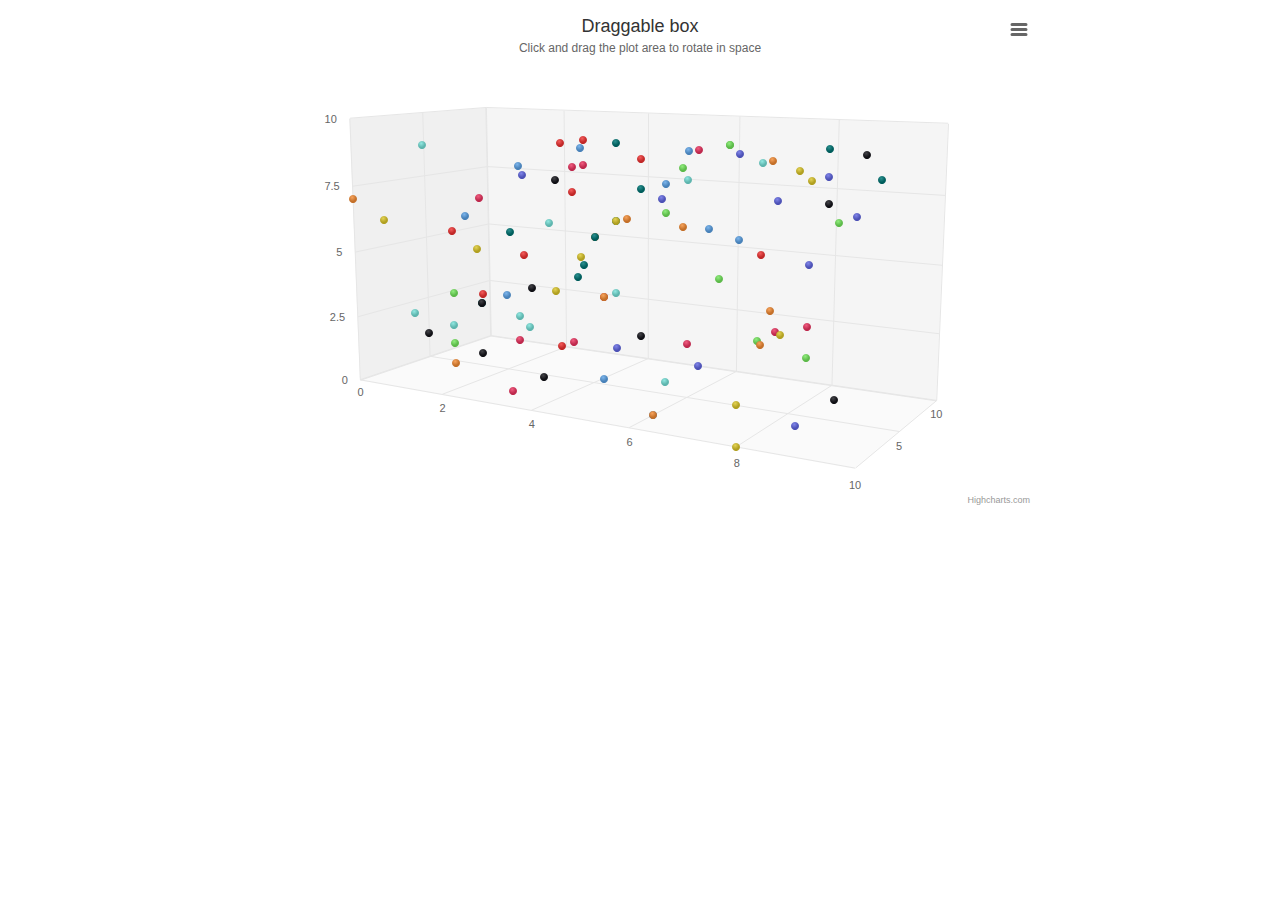
<file: Highcharts-7.0.3/examples/3d-scatter-draggable/index.htm>
<!DOCTYPE HTML>
<html>
	<head>
		<meta http-equiv="Content-Type" content="text/html; charset=utf-8">
		<meta name="viewport" content="width=device-width, initial-scale=1">
		<title>Highcharts Example</title>

		<style type="text/css">
#container {
    height: 400px; 
    min-width: 310px; 
    max-width: 800px;
    margin: 0 auto;
}
		</style>
	</head>
	<body>
<script src="../../code/highcharts.js"></script>
<script src="../../code/highcharts-3d.js"></script>
<script src="../../code/modules/exporting.js"></script>
<script src="../../code/modules/export-data.js"></script>

<div id="container" style="height: 500px"></div>


		<script type="text/javascript">
// Give the points a 3D feel by adding a radial gradient
Highcharts.setOptions({
    colors: Highcharts.getOptions().colors.map(function (color) {
        return {
            radialGradient: {
                cx: 0.4,
                cy: 0.3,
                r: 0.5
            },
            stops: [
                [0, color],
                [1, Highcharts.Color(color).brighten(-0.2).get('rgb')]
            ]
        };
    })
});

// Set up the chart
var chart = new Highcharts.Chart({
    chart: {
        renderTo: 'container',
        margin: 100,
        type: 'scatter3d',
        animation: false,
        options3d: {
            enabled: true,
            alpha: 10,
            beta: 30,
            depth: 250,
            viewDistance: 5,
            fitToPlot: false,
            frame: {
                bottom: { size: 1, color: 'rgba(0,0,0,0.02)' },
                back: { size: 1, color: 'rgba(0,0,0,0.04)' },
                side: { size: 1, color: 'rgba(0,0,0,0.06)' }
            }
        }
    },
    title: {
        text: 'Draggable box'
    },
    subtitle: {
        text: 'Click and drag the plot area to rotate in space'
    },
    plotOptions: {
        scatter: {
            width: 10,
            height: 10,
            depth: 10
        }
    },
    yAxis: {
        min: 0,
        max: 10,
        title: null
    },
    xAxis: {
        min: 0,
        max: 10,
        gridLineWidth: 1
    },
    zAxis: {
        min: 0,
        max: 10,
        showFirstLabel: false
    },
    legend: {
        enabled: false
    },
    series: [{
        name: 'Reading',
        colorByPoint: true,
        data: [
            [1, 6, 5], [8, 7, 9], [1, 3, 4], [4, 6, 8], [5, 7, 7], [6, 9, 6],
            [7, 0, 5], [2, 3, 3], [3, 9, 8], [3, 6, 5], [4, 9, 4], [2, 3, 3],
            [6, 9, 9], [0, 7, 0], [7, 7, 9], [7, 2, 9], [0, 6, 2], [4, 6, 7],
            [3, 7, 7], [0, 1, 7], [2, 8, 6], [2, 3, 7], [6, 4, 8], [3, 5, 9],
            [7, 9, 5], [3, 1, 7], [4, 4, 2], [3, 6, 2], [3, 1, 6], [6, 8, 5],
            [6, 6, 7], [4, 1, 1], [7, 2, 7], [7, 7, 0], [8, 8, 9], [9, 4, 1],
            [8, 3, 4], [9, 8, 9], [3, 5, 3], [0, 2, 4], [6, 0, 2], [2, 1, 3],
            [5, 8, 9], [2, 1, 1], [9, 7, 6], [3, 0, 2], [9, 9, 0], [3, 4, 8],
            [2, 6, 1], [8, 9, 2], [7, 6, 5], [6, 3, 1], [9, 3, 1], [8, 9, 3],
            [9, 1, 0], [3, 8, 7], [8, 0, 0], [4, 9, 7], [8, 6, 2], [4, 3, 0],
            [2, 3, 5], [9, 1, 4], [1, 1, 4], [6, 0, 2], [6, 1, 6], [3, 8, 8],
            [8, 8, 7], [5, 5, 0], [3, 9, 6], [5, 4, 3], [6, 8, 3], [0, 1, 5],
            [6, 7, 3], [8, 3, 2], [3, 8, 3], [2, 1, 6], [4, 6, 7], [8, 9, 9],
            [5, 4, 2], [6, 1, 3], [6, 9, 5], [4, 8, 2], [9, 7, 4], [5, 4, 2],
            [9, 6, 1], [2, 7, 3], [4, 5, 4], [6, 8, 1], [3, 4, 0], [2, 2, 6],
            [5, 1, 2], [9, 9, 7], [6, 9, 9], [8, 4, 3], [4, 1, 7], [6, 2, 5],
            [0, 4, 9], [3, 5, 9], [6, 9, 1], [1, 9, 2]]
    }]
});


// Add mouse and touch events for rotation
(function (H) {
    function dragStart(eStart) {
        eStart = chart.pointer.normalize(eStart);

        var posX = eStart.chartX,
            posY = eStart.chartY,
            alpha = chart.options.chart.options3d.alpha,
            beta = chart.options.chart.options3d.beta,
            sensitivity = 5,  // lower is more sensitive
            handlers = [];

        function drag(e) {
            // Get e.chartX and e.chartY
            e = chart.pointer.normalize(e);

            chart.update({
                chart: {
                    options3d: {
                        alpha: alpha + (e.chartY - posY) / sensitivity,
                        beta: beta + (posX - e.chartX) / sensitivity
                    }
                }
            }, undefined, undefined, false);
        }

        function unbindAll() {
            handlers.forEach(function (unbind) {
                if (unbind) {
                    unbind();
                }
            });
            handlers.length = 0;
        }

        handlers.push(H.addEvent(document, 'mousemove', drag));
        handlers.push(H.addEvent(document, 'touchmove', drag));


        handlers.push(H.addEvent(document, 'mouseup', unbindAll));
        handlers.push(H.addEvent(document, 'touchend', unbindAll));
    }
    H.addEvent(chart.container, 'mousedown', dragStart);
    H.addEvent(chart.container, 'touchstart', dragStart);
}(Highcharts));

		</script>
	</body>
</html>
</file>
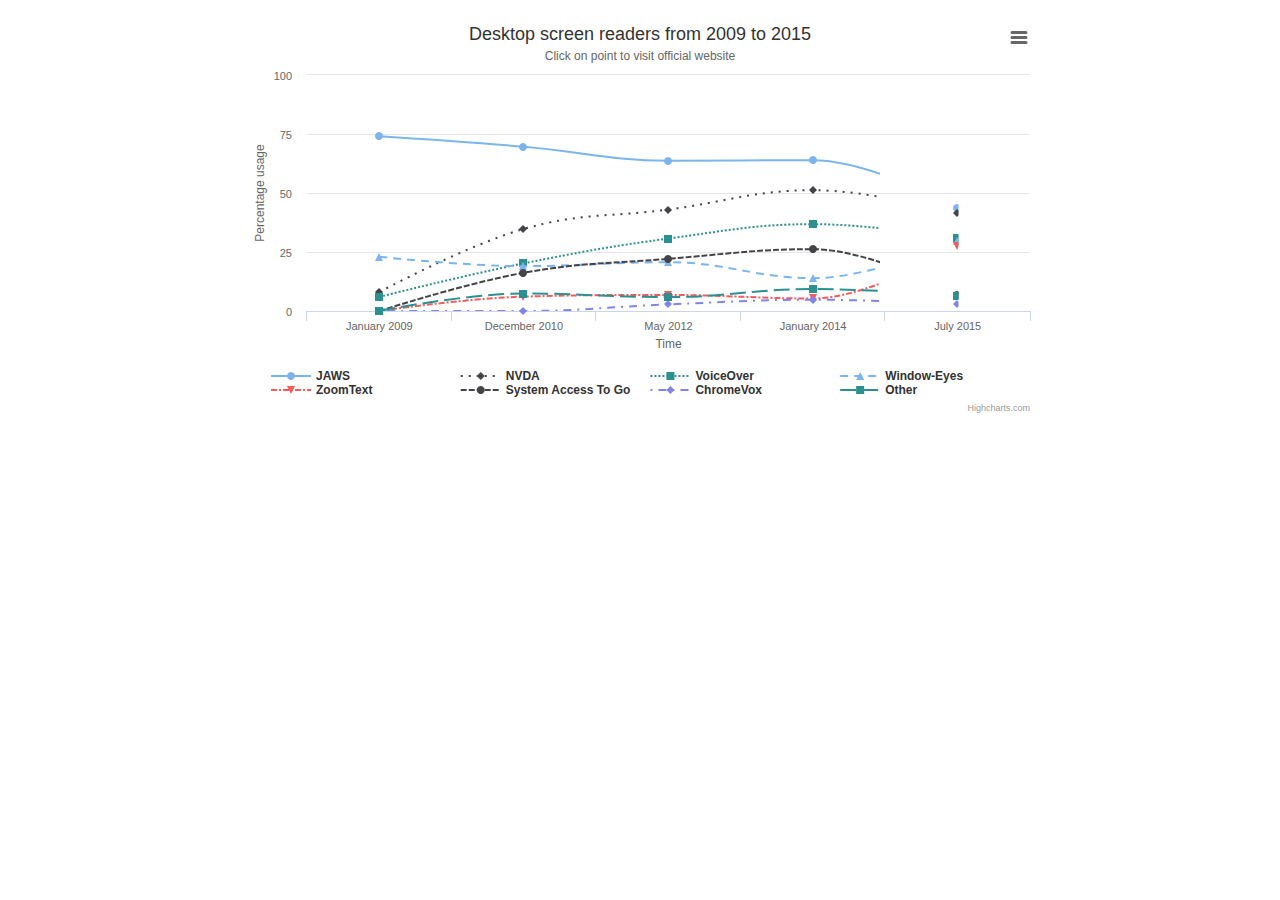
<file: Highcharts-7.0.3/examples/accessible-line/index.htm>
<!DOCTYPE HTML>
<html>
	<head>
		<meta http-equiv="Content-Type" content="text/html; charset=utf-8">
		<meta name="viewport" content="width=device-width, initial-scale=1">
		<title>Highcharts Example</title>

		<style type="text/css">
#container {
    max-width: 800px;
    height: 400px;
    margin: 1em auto;
}

caption {
	padding-bottom: 5px;
	font-family: 'Verdana';
	font-size: 14pt;
	font-weight: bold;
	color:#555555;
}

table {
	font-family: 'Verdana';
	font-size: 12pt;
	color:#555555;              
	border-collapse: collapse;
	border: 3px solid #CCCCCC;
	margin: 2px auto;	
}

tr {
  	border-bottom: 2px solid #EEEEEE;
}

th {
	border-left: 2px solid #EEEEEE;
	border-right: 2px solid #EEEEEE;
	padding: 12px 15px;
	border-collapse: collapse;
}

th[scope="col"] {
	background-color: #ffffee;
}

th[scope="row"] {
	background-color: #f0fcff;
	text-align:left;
}

td {
  	border-left: 2px solid #EEEEEE;
  	border-right: 2px solid #EEEEEE;
  	padding: 12px 15px;
  	border-collapse: collapse;
}
		</style>
	</head>
	<body>
<script src="../../code/highcharts.js"></script>
<script src="../../code/modules/exporting.js"></script>
<script src="../../code/modules/export-data.js"></script>
<script src="../../code/modules/accessibility.js"></script>
<div id="container"></div>



		<script type="text/javascript">

Highcharts.chart('container', {
    chart: {
        type: 'spline',
        description: 'Most commonly used desktop screen readers from January 2009 to July 2015 as reported in the Webaim Survey. JAWS remains the most used screen reader, but is steadily declining. ZoomText and WindowEyes are both displaying large growth from 2014 to 2015.'
    },

    legend: {
        symbolWidth: 40
    },

    title: {
        text: 'Desktop screen readers from 2009 to 2015'
    },

    subtitle: {
        text: 'Click on point to visit official website'
    },

    yAxis: {
        title: {
            text: 'Percentage usage'
        }
    },

    xAxis: {
        title: {
            text: 'Time'
        },
        description: 'Time from January 2009 to July 2015',
        categories: ['January 2009', 'December 2010', 'May 2012', 'January 2014', 'July 2015']
    },

    tooltip: {
        split: true
    },

    plotOptions: {
        series: {
            point: {
                events: {
                    click: function () {
                        window.location.href = this.series.options.website;
                    }
                }
            },
            cursor: 'pointer'
        }
    },

    series: [
        {
            name: 'JAWS',
            data: [74, 69.6, 63.7, 63.9, 43.7],
            website: 'https://www.freedomscientific.com/Products/Blindness/JAWS'
        }, {
            name: 'NVDA',
            data: [8, 34.8, 43.0, 51.2, 41.4],
            website: 'https://www.nvaccess.org',
            dashStyle: 'Dot'
        }, {
            name: 'VoiceOver',
            data: [6, 20.2, 30.7, 36.8, 30.9],
            website: 'http://www.apple.com/accessibility/osx/voiceover',
            dashStyle: 'ShortDot',
            color: Highcharts.getOptions().colors[7]
        }, {
            name: 'Window-Eyes',
            data: [23, 19.0, 20.7, 13.9, 29.6],
            website: 'http://www.gwmicro.com/window-eyes',
            dashStyle: 'Dash',
            color: Highcharts.getOptions().colors[0]
        }, {
            name: 'ZoomText',
            data: [0, 6.1, 6.8, 5.3, 27.5],
            website: 'http://www.zoomtext.com/products/zoomtext-magnifierreader',
            dashStyle: 'ShortDashDot',
            color: Highcharts.getOptions().colors[8]
        }, {
            name: 'System Access To Go',
            data: [0, 16.2, 22.1, 26.2, 6.9],
            website: 'https://www.satogo.com',
            dashStyle: 'ShortDash',
            color: Highcharts.getOptions().colors[1]
        }, {
            name: 'ChromeVox',
            data: [0, 0, 2.8, 4.8, 2.8],
            website: 'http://www.chromevox.com',
            dashStyle: 'DotDash',
            color: Highcharts.getOptions().colors[4]
        }, {
            name: 'Other',
            data: [0, 7.4, 5.9, 9.3, 6.5],
            website: 'http://www.disabled-world.com/assistivedevices/computer/screen-readers.php',
            dashStyle: 'LongDash',
            color: Highcharts.getOptions().colors[7]
        }
    ]
});

		</script>
	</body>
</html>
</file>
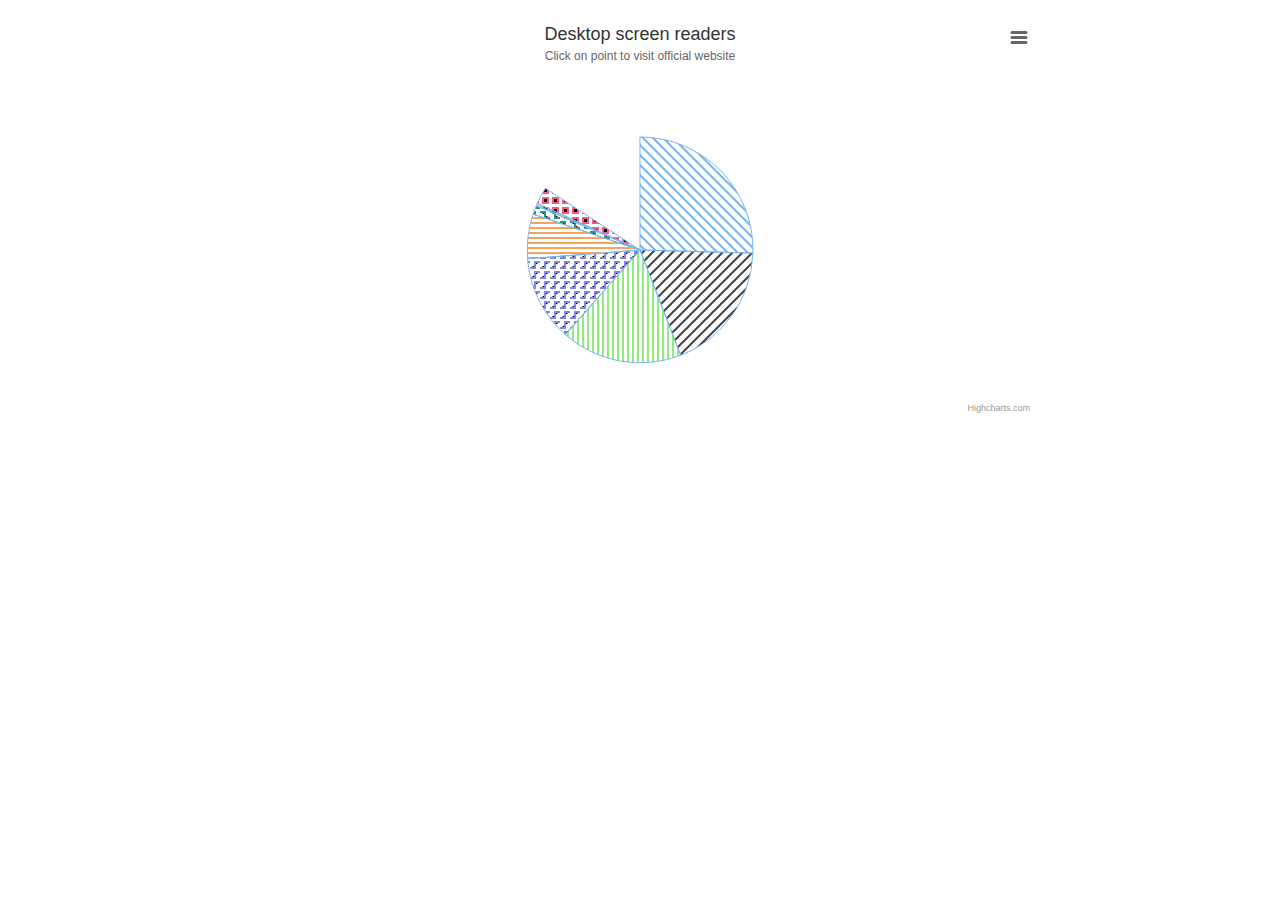
<file: Highcharts-7.0.3/examples/accessible-pie/index.htm>
<!DOCTYPE HTML>
<html>
	<head>
		<meta http-equiv="Content-Type" content="text/html; charset=utf-8">
		<meta name="viewport" content="width=device-width, initial-scale=1">
		<title>Highcharts Example</title>

		<style type="text/css">
#container {
    max-width: 800px;
    height: 400px;
    margin: 1em auto;
}

caption {
	padding-bottom: 5px;
	font-family: 'Verdana';
	font-size: 14pt;
	font-weight: bold;
	color:#555555;
}

table {
	font-family: 'Verdana';
	font-size: 12pt;
	color:#555555;              
	border-collapse: collapse;
	border: 3px solid #CCCCCC;
	margin: 2px auto;	
}

tr {
  	border-bottom: 2px solid #EEEEEE;
}

th {
	border-left: 2px solid #EEEEEE;
	border-right: 2px solid #EEEEEE;
	padding: 12px 15px;
	border-collapse: collapse;
}

th[scope="col"] {
	background-color: #ffffee;
}

th[scope="row"] {
	background-color: #f0fcff;
	text-align:left;
}

td {
  	border-left: 2px solid #EEEEEE;
  	border-right: 2px solid #EEEEEE;
  	padding: 12px 15px;
  	border-collapse: collapse;
}
		</style>
	</head>
	<body>
<script src="../../code/highcharts.js"></script>
<script src="../../code/modules/exporting.js"></script>
<script src="../../code/modules/export-data.js"></script>
<script src="../../code/modules/accessibility.js"></script>
<script src="../../code/modules/pattern-fill.js"></script>
<div id="container"></div>



		<script type="text/javascript">


Highcharts.chart('container', {
    chart: {
        type: 'pie',
        description: 'Most commonly used desktop screen readers in July 2015 as reported in the Webaim Survey. Shown as percentage of respondents. JAWS is by far the most used screen reader, with 30% of respondents using it. ZoomText and Window-Eyes follow, each with around 20% usage.'
    },

    title: {
        text: 'Desktop screen readers'
    },

    subtitle: {
        text: 'Click on point to visit official website'
    },

    plotOptions: {
        series: {
            dataLabels: {
                enabled: true,
                connectorColor: Highcharts.getOptions().colors[0],
                format: '<b>{point.name}</b>: {point.percentage:.1f} %'
            },
            point: {
                events: {
                    click: function () {
                        window.location.href = this.website;
                    }
                }
            },
            cursor: 'pointer'
        }
    },

    series: [{
        name: 'Percentage usage',
        borderColor: Highcharts.getOptions().colors[0],
        data: [{
            name: 'JAWS',
            y: 30.2,
            website: 'https://www.freedomscientific.com/Products/Blindness/JAWS',
            color: 'url(#highcharts-default-pattern-0)',
            description: 'This is the most used desktop screen reader'
        }, {
            name: 'ZoomText',
            y: 22.2,
            website: 'http://www.zoomtext.com/products/zoomtext-magnifierreader',
            color: 'url(#highcharts-default-pattern-1)'
        }, {
            name: 'Window-Eyes',
            y: 20.7,
            website: 'http://www.gwmicro.com/window-eyes',
            color: 'url(#highcharts-default-pattern-2)'
        }, {
            name: 'NVDA',
            y: 14.6,
            website: 'https://www.nvaccess.org',
            color: 'url(#highcharts-default-pattern-4)'
        }, {
            name: 'VoiceOver',
            y: 7.6,
            website: 'http://www.apple.com/accessibility/osx/voiceover',
            color: 'url(#highcharts-default-pattern-3)'
        }, {
            name: 'System Access To Go',
            y: 1.5,
            website: 'https://www.satogo.com',
            color: 'url(#highcharts-default-pattern-7)'
        }, {
            name: 'ChromeVox',
            y: 0.3,
            website: 'http://www.chromevox.com',
            color: 'url(#highcharts-default-pattern-6)'
        }, {
            name: 'Other',
            y: 2.9,
            website: 'http://www.disabled-world.com/assistivedevices/computer/screen-readers.php',
            color: 'url(#highcharts-default-pattern-5)'
        }]
    }]
});

		</script>
	</body>
</html>
</file>
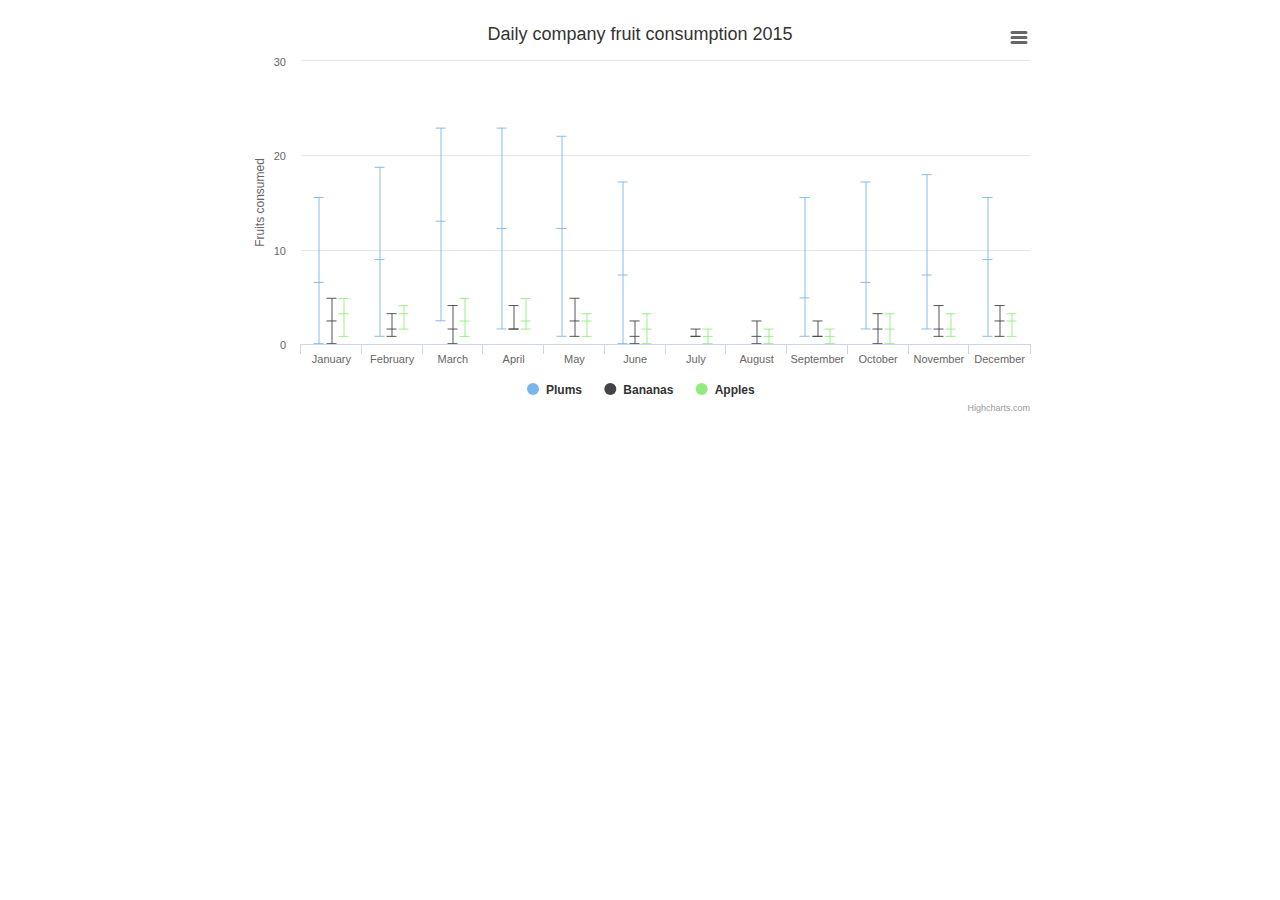
<file: Highcharts-7.0.3/examples/advanced-accessible/index.htm>
<!DOCTYPE HTML>
<html>
	<head>
		<meta http-equiv="Content-Type" content="text/html; charset=utf-8">
		<meta name="viewport" content="width=device-width, initial-scale=1">
		<title>Highcharts Example</title>

		<style type="text/css">
#container {
    max-width: 800px;
    height: 400px;
    margin: 1em auto;
}

caption {
	padding-bottom: 5px;
	font-family: 'Verdana';
	font-size: 14pt;
	font-weight: bold;
	color:#555555;
}

table {
	font-family: 'Verdana';
	font-size: 12pt;
	color:#555555;              
	border-collapse: collapse;
	border: 3px solid #CCCCCC;
	margin: 2px auto;	
}

tr {
  	border-bottom: 2px solid #EEEEEE;
}

th {
	border-left: 2px solid #EEEEEE;
	border-right: 2px solid #EEEEEE;
	padding: 12px 15px;
	border-collapse: collapse;
}

th[scope="col"] {
	background-color: #ffffee;
}

th[scope="row"] {
	background-color: #f0fcff;
	text-align:left;
}

td {
  	border-left: 2px solid #EEEEEE;
  	border-right: 2px solid #EEEEEE;
  	padding: 12px 15px;
  	border-collapse: collapse;
}
		</style>
	</head>
	<body>
<script src="../../code/highcharts.js"></script>
<script src="../../code/highcharts-more.js"></script>
<script src="../../code/modules/exporting.js"></script>
<script src="../../code/modules/export-data.js"></script>
<script src="../../code/modules/accessibility.js"></script>
<div id="container"></div>



		<script type="text/javascript">


// Define custom series type for displaying low/med/high values using boxplot as a base
Highcharts.seriesType('lowmedhigh', 'boxplot', {
    keys: ['low', 'median', 'high']
}, {
    // Change point shape to a line with three crossing lines for low/median/high
    // Stroke width is hardcoded to 1 for simplicity
    drawPoints: function () {
        var series = this;
        Highcharts.each(this.points, function (point) {
            var graphic = point.graphic,
                verb = graphic ? 'animate' : 'attr',
                shapeArgs = point.shapeArgs,
                width = shapeArgs.width,
                left = Math.floor(shapeArgs.x) + 0.5,
                right = left + width,
                crispX = left + Math.round(width / 2) + 0.5,
                highPlot = Math.floor(point.highPlot) + 0.5,
                medianPlot = Math.floor(point.medianPlot) + 0.5,
                lowPlot = Math.floor(point.lowPlot) + 0.5 - (point.low === 0 ? 1 : 0); // Sneakily draw low marker even if 0

            if (!graphic) {
                point.graphic = graphic = series.chart.renderer.path('point').add(series.group);
            }

            graphic.attr({
                stroke: point.color || series.color,
                "stroke-width": 1
            });

            graphic[verb]({
                d: [
                    'M', left, highPlot,
                    'H', right,
                    'M', left, medianPlot,
                    'H', right,
                    'M', left, lowPlot,
                    'H', right,
                    'M', crispX, highPlot,
                    'V', lowPlot
                ]
            });
        });
    }
});

// Create chart
var chart = Highcharts.chart('container', {
    accessibility: {
        keyboardNavigation: {
            skipNullPoints: true
        },
        pointDescriptionFormatter: function (point) {
            return point.category + ', low ' + point.low + ', median ' + point.median + ', high ' + point.high;
        },
        seriesDescriptionFormatter: function (series) {
            return series.name + ', series ' + (series.index + 1) + ' of ' + series.chart.series.length + ' with ' + series.points.length + ' data points.';
        }
    },
    chart: {
        type: 'lowmedhigh',
        typeDescription: 'Low, median, high. Each data point has a low, median and high value, depicted vertically as small ticks.', // Describe the chart type to screen reader users, since this is not a traditional boxplot chart
        description: 'Chart depicting fictional fruit consumption data, with the minimum, maximum and median values for each month of 2015. Most plums were eaten in spring, and none at all in July or August. Bananas and apples were both consumed in smaller numbers and steadily throughout the year.'
    },
    title: {
        text: 'Daily company fruit consumption 2015'
    },
    xAxis: [{
        crosshair: true,
        description: 'Months of the year',
        categories: ['January', 'February', 'March', 'April', 'May', 'June', 'July', 'August', 'September', 'October', 'November', 'December']
    }],
    yAxis: {
        title: {
            text: 'Fruits consumed'
        },
        min: 0
    },
    plotOptions: {
        series: {
            stickyTracking: true,
            whiskerWidth: 5
        }
    },
    tooltip: {
        pointFormat: '<span style="color:{point.color}">\u25CF</span> {series.name}:<br/>Low: <b>{point.low}</b><br/>Median: <b>{point.median}</b><br/>High: <b>{point.high}</b><br/>'
    },
    series: [{
        name: 'Plums',
        data: [
            [0, 8, 19],
            [1, 11, 23],
            [3, 16, 28],
            [2, 15, 28],
            [1, 15, 27],
            [0, 9, 21],
            null,
            null,
            [1, 6, 19],
            [2, 8, 21],
            [2, 9, 22],
            [1, 11, 19]
        ]
    }, {
        name: 'Bananas',
        data: [
            [0, 3, 6],
            [1, 2, 4],
            [0, 2, 5],
            [2, 2, 5],
            [1, 3, 6],
            [0, 1, 3],
            [1, 1, 2],
            [0, 1, 3],
            [1, 1, 3],
            [0, 2, 4],
            [1, 2, 5],
            [1, 3, 5]
        ]
    }, {
        name: 'Apples',
        data: [
            [1, 4, 6],
            [2, 4, 5],
            [1, 3, 6],
            [2, 3, 6],
            [1, 3, 4],
            [0, 2, 4],
            [0, 1, 2],
            [0, 1, 2],
            [0, 1, 2],
            [0, 2, 4],
            [1, 2, 4],
            [1, 3, 4]
        ]
    }]
});

// Remove click events on container to avoid having "clickable" announced by AT
// These events are needed for custom click events, drag to zoom, and navigator
// support.
chart.container.onmousedown = null;
chart.container.onclick = null;

		</script>
	</body>
</html>
</file>
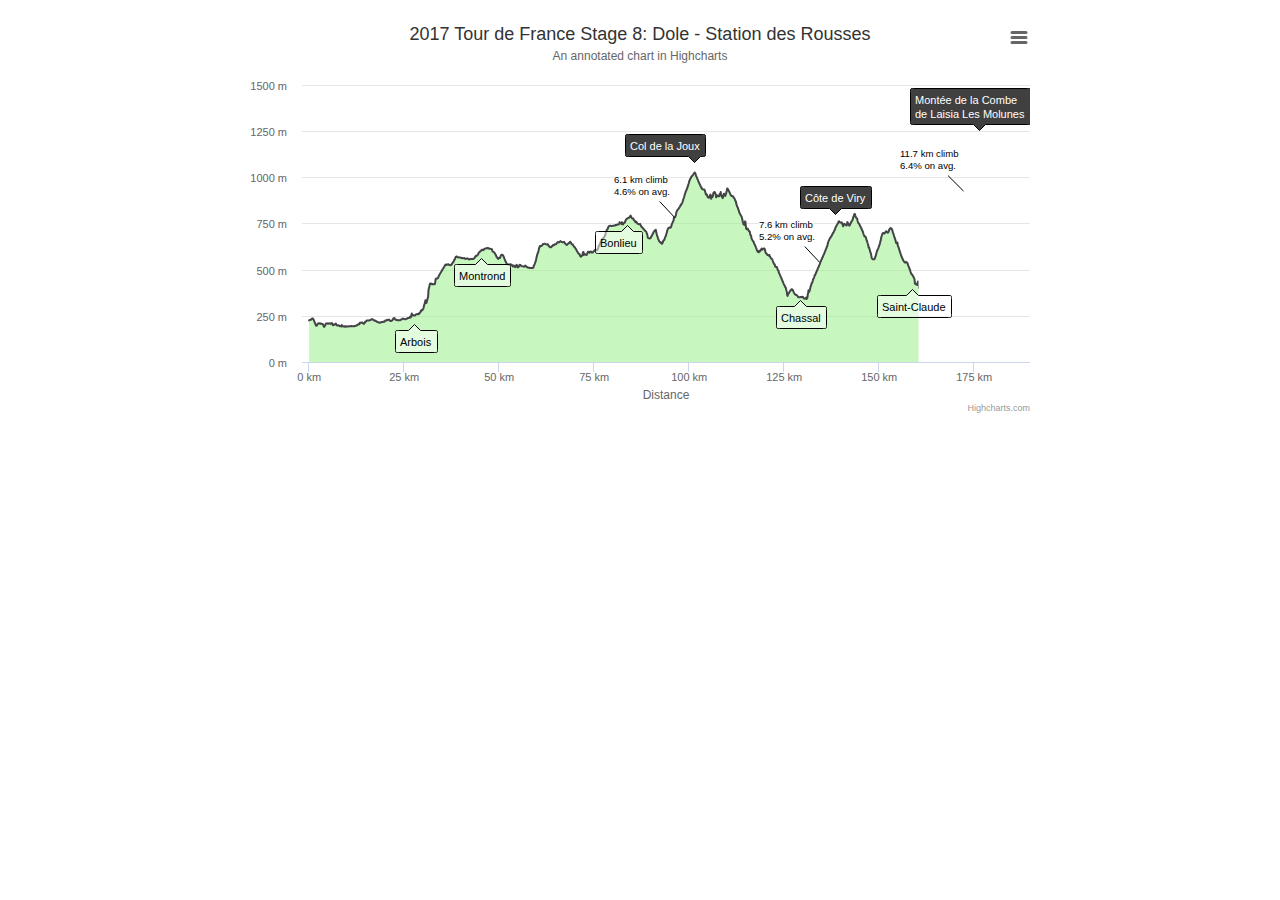
<file: Highcharts-7.0.3/examples/annotations/index.htm>
<!DOCTYPE HTML>
<html>
	<head>
		<meta http-equiv="Content-Type" content="text/html; charset=utf-8">
		<meta name="viewport" content="width=device-width, initial-scale=1">
		<title>Highcharts Example</title>

		<style type="text/css">
#container {
    max-width: 800px;
    min-width: 320px;
    height: 400px;
    margin: 1em auto;
}
		</style>
	</head>
	<body>
<script src="../../code/highcharts.js"></script>
<script src="../../code/modules/annotations.js"></script>
<script src="../../code/modules/exporting.js"></script>
<script src="../../code/modules/export-data.js"></script>

<div id="container" style="height: 400px; min-width: 380px"></div>




		<script type="text/javascript">
// Data generated from http://www.bikeforums.net/professional-cycling-fans/1113087-2017-tour-de-france-gpx-tcx-files.html
var elevationData = [
    [0.0, 225],
    [0.1, 226],
    [0.2, 228],
    [0.3, 228],
    [0.4, 229],
    [0.5, 229],
    [0.6, 230],
    [0.7, 234],
    [0.8, 235],
    [0.9, 236],
    [1.0, 235],
    [1.1, 232],
    [1.2, 228],
    [1.3, 223],
    [1.4, 218],
    [1.5, 214],
    [1.6, 207],
    [1.7, 202],
    [1.8, 198],
    [1.9, 196],
    [2.0, 197],
    [2.1, 200],
    [2.2, 205],
    [2.3, 206],
    [2.4, 210],
    [2.5, 210],
    [2.6, 210],
    [2.7, 209],
    [2.8, 208],
    [2.9, 207],
    [3.0, 209],
    [3.1, 208],
    [3.2, 207],
    [3.3, 207],
    [3.4, 206],
    [3.5, 206],
    [3.6, 205],
    [3.7, 201],
    [3.8, 195],
    [3.9, 191],
    [4.0, 191],
    [4.1, 195],
    [4.2, 199],
    [4.3, 203],
    [4.4, 208],
    [4.5, 208],
    [4.6, 208],
    [4.7, 208],
    [4.8, 209],
    [4.9, 207],
    [5.0, 207],
    [5.1, 208],
    [5.2, 209],
    [5.3, 208],
    [5.4, 210],
    [5.5, 209],
    [5.6, 209],
    [5.7, 206],
    [5.8, 207],
    [5.9, 209],
    [6.0, 211],
    [6.1, 206],
    [6.2, 201],
    [6.3, 199],
    [6.4, 200],
    [6.5, 202],
    [6.6, 203],
    [6.7, 202],
    [6.8, 204],
    [6.9, 206],
    [7.0, 208],
    [7.1, 205],
    [7.2, 202],
    [7.3, 198],
    [7.4, 198],
    [7.5, 198],
    [7.6, 198],
    [7.7, 198],
    [7.8, 199],
    [7.9, 197],
    [8.0, 194],
    [8.1, 194],
    [8.2, 195],
    [8.3, 195],
    [8.4, 196],
    [8.5, 192],
    [8.6, 200],
    [8.7, 197],
    [8.8, 194],
    [8.9, 194],
    [9.0, 193],
    [9.1, 192],
    [9.2, 192],
    [9.3, 193],
    [9.4, 191],
    [9.5, 191],
    [9.6, 193],
    [9.7, 193],
    [9.8, 194],
    [9.9, 192],
    [10.0, 192],
    [10.1, 192],
    [10.2, 192],
    [10.3, 192],
    [10.4, 193],
    [10.5, 193],
    [10.6, 193],
    [10.7, 193],
    [10.8, 194],
    [10.9, 194],
    [11.0, 194],
    [11.1, 195],
    [11.2, 194],
    [11.3, 194],
    [11.4, 194],
    [11.5, 194],
    [11.6, 193],
    [11.7, 194],
    [11.8, 194],
    [11.9, 194],
    [12.0, 195],
    [12.1, 195],
    [12.2, 195],
    [12.3, 197],
    [12.4, 197],
    [12.5, 197],
    [12.6, 198],
    [12.7, 201],
    [12.8, 202],
    [12.9, 203],
    [13.0, 205],
    [13.1, 205],
    [13.2, 204],
    [13.3, 210],
    [13.4, 213],
    [13.5, 212],
    [13.6, 213],
    [13.7, 213],
    [13.8, 213],
    [13.9, 214],
    [14.0, 214],
    [14.1, 212],
    [14.2, 209],
    [14.3, 207],
    [14.4, 207],
    [14.5, 208],
    [14.6, 211],
    [14.7, 215],
    [14.8, 219],
    [14.9, 219],
    [15.0, 221],
    [15.1, 224],
    [15.2, 224],
    [15.3, 225],
    [15.4, 225],
    [15.5, 225],
    [15.6, 225],
    [15.7, 225],
    [15.8, 225],
    [15.9, 226],
    [16.0, 226],
    [16.1, 227],
    [16.2, 227],
    [16.3, 230],
    [16.4, 231],
    [16.5, 231],
    [16.6, 232],
    [16.7, 230],
    [16.8, 229],
    [16.9, 228],
    [17.0, 226],
    [17.1, 226],
    [17.2, 224],
    [17.3, 223],
    [17.4, 224],
    [17.5, 223],
    [17.6, 221],
    [17.7, 220],
    [17.8, 218],
    [17.9, 217],
    [18.0, 216],
    [18.1, 216],
    [18.2, 215],
    [18.3, 214],
    [18.4, 213],
    [18.5, 212],
    [18.6, 212],
    [18.7, 213],
    [18.8, 214],
    [18.9, 215],
    [19.0, 215],
    [19.1, 216],
    [19.2, 217],
    [19.3, 216],
    [19.4, 216],
    [19.5, 217],
    [19.6, 219],
    [19.7, 218],
    [19.8, 218],
    [19.9, 220],
    [20.0, 224],
    [20.1, 224],
    [20.2, 225],
    [20.3, 224],
    [20.4, 225],
    [20.5, 228],
    [20.6, 228],
    [20.7, 227],
    [20.8, 228],
    [20.9, 228],
    [21.0, 228],
    [21.1, 229],
    [21.2, 225],
    [21.3, 223],
    [21.4, 222],
    [21.5, 222],
    [21.6, 223],
    [21.7, 224],
    [21.8, 224],
    [21.9, 226],
    [22.0, 228],
    [22.1, 233],
    [22.2, 237],
    [22.3, 237],
    [22.4, 238],
    [22.5, 236],
    [22.6, 232],
    [22.7, 232],
    [22.8, 228],
    [22.9, 227],
    [23.0, 227],
    [23.1, 227],
    [23.2, 227],
    [23.3, 226],
    [23.4, 226],
    [23.5, 226],
    [23.6, 226],
    [23.7, 226],
    [23.8, 226],
    [23.9, 226],
    [24.0, 228],
    [24.1, 228],
    [24.2, 229],
    [24.3, 230],
    [24.4, 230],
    [24.5, 233],
    [24.6, 235],
    [24.7, 234],
    [24.8, 234],
    [24.9, 233],
    [25.0, 233],
    [25.1, 232],
    [25.2, 232],
    [25.3, 232],
    [25.4, 232],
    [25.5, 234],
    [25.6, 234],
    [25.7, 234],
    [25.8, 234],
    [25.9, 237],
    [26.0, 238],
    [26.1, 238],
    [26.2, 238],
    [26.3, 240],
    [26.4, 240],
    [26.5, 244],
    [26.6, 241],
    [26.7, 241],
    [26.8, 245],
    [26.9, 254],
    [27.0, 262],
    [27.1, 255],
    [27.2, 255],
    [27.3, 251],
    [27.4, 252],
    [27.5, 253],
    [27.6, 253],
    [27.7, 251],
    [27.8, 251],
    [27.9, 254],
    [28.0, 255],
    [28.1, 257],
    [28.2, 259],
    [28.3, 259],
    [28.4, 259],
    [28.5, 260],
    [28.6, 258],
    [28.7, 258],
    [28.8, 262],
    [28.9, 260],
    [29.0, 262],
    [29.1, 266],
    [29.2, 268],
    [29.3, 270],
    [29.4, 278],
    [29.5, 276],
    [29.6, 278],
    [29.7, 282],
    [29.8, 281],
    [29.9, 284],
    [30.0, 287],
    [30.1, 292],
    [30.2, 303],
    [30.3, 309],
    [30.4, 317],
    [30.5, 324],
    [30.6, 334],
    [30.7, 334],
    [30.8, 319],
    [30.9, 321],
    [31.0, 333],
    [31.1, 337],
    [31.2, 345],
    [31.3, 352],
    [31.4, 386],
    [31.5, 398],
    [31.6, 406],
    [31.7, 416],
    [31.8, 423],
    [31.9, 425],
    [32.0, 425],
    [32.1, 424],
    [32.2, 423],
    [32.3, 421],
    [32.4, 421],
    [32.5, 422],
    [32.6, 421],
    [32.7, 421],
    [32.8, 421],
    [32.9, 421],
    [33.0, 421],
    [33.1, 423],
    [33.2, 435],
    [33.3, 450],
    [33.4, 451],
    [33.5, 452],
    [33.6, 452],
    [33.7, 452],
    [33.8, 452],
    [33.9, 455],
    [34.0, 459],
    [34.1, 465],
    [34.2, 469],
    [34.3, 473],
    [34.4, 476],
    [34.5, 480],
    [34.6, 483],
    [34.7, 487],
    [34.8, 490],
    [34.9, 494],
    [35.0, 497],
    [35.1, 502],
    [35.2, 504],
    [35.3, 507],
    [35.4, 511],
    [35.5, 514],
    [35.6, 518],
    [35.7, 521],
    [35.8, 524],
    [35.9, 527],
    [36.0, 528],
    [36.1, 525],
    [36.2, 526],
    [36.3, 528],
    [36.4, 528],
    [36.5, 528],
    [36.6, 529],
    [36.7, 528],
    [36.8, 526],
    [36.9, 525],
    [37.0, 524],
    [37.1, 524],
    [37.2, 524],
    [37.3, 525],
    [37.4, 528],
    [37.5, 528],
    [37.6, 532],
    [37.7, 534],
    [37.8, 538],
    [37.9, 540],
    [38.0, 544],
    [38.1, 546],
    [38.2, 554],
    [38.3, 555],
    [38.4, 559],
    [38.5, 566],
    [38.6, 568],
    [38.7, 571],
    [38.8, 571],
    [38.9, 570],
    [39.0, 569],
    [39.1, 567],
    [39.2, 567],
    [39.3, 566],
    [39.4, 566],
    [39.5, 566],
    [39.6, 566],
    [39.7, 566],
    [39.8, 566],
    [39.9, 565],
    [40.0, 563],
    [40.1, 562],
    [40.2, 563],
    [40.3, 563],
    [40.4, 562],
    [40.5, 562],
    [40.6, 562],
    [40.7, 561],
    [40.8, 563],
    [40.9, 561],
    [41.0, 559],
    [41.1, 559],
    [41.2, 559],
    [41.3, 558],
    [41.4, 559],
    [41.5, 560],
    [41.6, 560],
    [41.7, 560],
    [41.8, 559],
    [41.9, 557],
    [42.0, 556],
    [42.1, 555],
    [42.2, 555],
    [42.3, 556],
    [42.4, 557],
    [42.5, 557],
    [42.6, 557],
    [42.7, 557],
    [42.8, 557],
    [42.9, 557],
    [43.0, 557],
    [43.1, 557],
    [43.2, 558],
    [43.3, 559],
    [43.4, 560],
    [43.5, 563],
    [43.6, 566],
    [43.7, 570],
    [43.8, 572],
    [43.9, 575],
    [44.0, 573],
    [44.1, 576],
    [44.2, 577],
    [44.3, 579],
    [44.4, 581],
    [44.5, 584],
    [44.6, 591],
    [44.7, 593],
    [44.8, 594],
    [44.9, 596],
    [45.0, 599],
    [45.1, 601],
    [45.2, 601],
    [45.3, 604],
    [45.4, 607],
    [45.5, 607],
    [45.6, 607],
    [45.7, 607],
    [45.8, 605],
    [45.9, 607],
    [46.0, 609],
    [46.1, 612],
    [46.2, 613],
    [46.3, 614],
    [46.4, 614],
    [46.5, 614],
    [46.6, 616],
    [46.7, 616],
    [46.8, 615],
    [46.9, 615],
    [47.0, 618],
    [47.1, 617],
    [47.2, 615],
    [47.3, 614],
    [47.4, 613],
    [47.5, 613],
    [47.6, 613],
    [47.7, 613],
    [47.8, 612],
    [47.9, 612],
    [48.0, 609],
    [48.1, 610],
    [48.2, 603],
    [48.3, 598],
    [48.4, 598],
    [48.5, 596],
    [48.6, 595],
    [48.7, 593],
    [48.8, 590],
    [48.9, 587],
    [49.0, 583],
    [49.1, 580],
    [49.2, 576],
    [49.3, 569],
    [49.4, 568],
    [49.5, 566],
    [49.6, 560],
    [49.7, 559],
    [49.8, 558],
    [49.9, 562],
    [50.0, 564],
    [50.1, 563],
    [50.2, 563],
    [50.3, 567],
    [50.4, 574],
    [50.5, 577],
    [50.6, 580],
    [50.7, 581],
    [50.8, 579],
    [50.9, 579],
    [51.0, 578],
    [51.1, 574],
    [51.2, 569],
    [51.3, 564],
    [51.4, 558],
    [51.5, 554],
    [51.6, 550],
    [51.7, 543],
    [51.8, 539],
    [51.9, 536],
    [52.0, 532],
    [52.1, 530],
    [52.2, 529],
    [52.3, 528],
    [52.4, 528],
    [52.5, 528],
    [52.6, 528],
    [52.7, 527],
    [52.8, 527],
    [52.9, 528],
    [53.0, 529],
    [53.1, 528],
    [53.2, 526],
    [53.3, 526],
    [53.4, 524],
    [53.5, 519],
    [53.6, 517],
    [53.7, 517],
    [53.8, 522],
    [53.9, 521],
    [54.0, 520],
    [54.1, 518],
    [54.2, 513],
    [54.3, 518],
    [54.4, 520],
    [54.5, 523],
    [54.6, 526],
    [54.7, 522],
    [54.8, 513],
    [54.9, 512],
    [55.0, 513],
    [55.1, 513],
    [55.2, 518],
    [55.3, 522],
    [55.4, 526],
    [55.5, 526],
    [55.6, 525],
    [55.7, 522],
    [55.8, 520],
    [55.9, 519],
    [56.0, 518],
    [56.1, 518],
    [56.2, 518],
    [56.3, 517],
    [56.4, 516],
    [56.5, 517],
    [56.6, 517],
    [56.7, 517],
    [56.8, 521],
    [56.9, 522],
    [57.0, 518],
    [57.1, 517],
    [57.2, 514],
    [57.3, 515],
    [57.4, 513],
    [57.5, 511],
    [57.6, 511],
    [57.7, 511],
    [57.8, 510],
    [57.9, 510],
    [58.0, 509],
    [58.1, 509],
    [58.2, 509],
    [58.3, 509],
    [58.4, 509],
    [58.5, 509],
    [58.6, 509],
    [58.7, 509],
    [58.8, 509],
    [58.9, 510],
    [59.0, 510],
    [59.1, 521],
    [59.2, 524],
    [59.3, 528],
    [59.4, 533],
    [59.5, 539],
    [59.6, 545],
    [59.7, 551],
    [59.8, 562],
    [59.9, 572],
    [60.0, 579],
    [60.1, 585],
    [60.2, 593],
    [60.3, 596],
    [60.4, 605],
    [60.5, 617],
    [60.6, 620],
    [60.7, 627],
    [60.8, 628],
    [60.9, 627],
    [61.0, 627],
    [61.1, 628],
    [61.2, 629],
    [61.3, 632],
    [61.4, 634],
    [61.5, 638],
    [61.6, 637],
    [61.7, 638],
    [61.8, 639],
    [61.9, 640],
    [62.0, 640],
    [62.1, 639],
    [62.2, 639],
    [62.3, 637],
    [62.4, 637],
    [62.5, 636],
    [62.6, 637],
    [62.7, 636],
    [62.8, 637],
    [62.9, 635],
    [63.0, 629],
    [63.1, 626],
    [63.2, 626],
    [63.3, 623],
    [63.4, 621],
    [63.5, 621],
    [63.6, 621],
    [63.7, 622],
    [63.8, 625],
    [63.9, 626],
    [64.0, 629],
    [64.1, 631],
    [64.2, 633],
    [64.3, 631],
    [64.4, 632],
    [64.5, 634],
    [64.6, 637],
    [64.7, 637],
    [64.8, 637],
    [64.9, 637],
    [65.0, 638],
    [65.1, 641],
    [65.2, 644],
    [65.3, 646],
    [65.4, 649],
    [65.5, 648],
    [65.6, 647],
    [65.7, 647],
    [65.8, 649],
    [65.9, 650],
    [66.0, 651],
    [66.1, 654],
    [66.2, 652],
    [66.3, 651],
    [66.4, 650],
    [66.5, 650],
    [66.6, 649],
    [66.7, 648],
    [66.8, 648],
    [66.9, 648],
    [67.0, 649],
    [67.1, 650],
    [67.2, 647],
    [67.3, 642],
    [67.4, 641],
    [67.5, 638],
    [67.6, 636],
    [67.7, 635],
    [67.8, 633],
    [67.9, 636],
    [68.0, 638],
    [68.1, 639],
    [68.2, 641],
    [68.3, 643],
    [68.4, 644],
    [68.5, 645],
    [68.6, 649],
    [68.7, 651],
    [68.8, 648],
    [68.9, 645],
    [69.0, 640],
    [69.1, 637],
    [69.2, 637],
    [69.3, 637],
    [69.4, 635],
    [69.5, 630],
    [69.6, 628],
    [69.7, 625],
    [69.8, 622],
    [69.9, 620],
    [70.0, 618],
    [70.1, 613],
    [70.2, 612],
    [70.3, 608],
    [70.4, 603],
    [70.5, 599],
    [70.6, 597],
    [70.7, 591],
    [70.8, 590],
    [70.9, 587],
    [71.0, 584],
    [71.1, 584],
    [71.2, 582],
    [71.3, 574],
    [71.4, 572],
    [71.5, 570],
    [71.6, 572],
    [71.7, 573],
    [71.8, 575],
    [71.9, 578],
    [72.0, 590],
    [72.1, 595],
    [72.2, 595],
    [72.3, 579],
    [72.4, 581],
    [72.5, 583],
    [72.6, 583],
    [72.7, 583],
    [72.8, 583],
    [72.9, 580],
    [73.0, 579],
    [73.1, 584],
    [73.2, 587],
    [73.3, 594],
    [73.4, 597],
    [73.5, 597],
    [73.6, 596],
    [73.7, 593],
    [73.8, 591],
    [73.9, 596],
    [74.0, 596],
    [74.1, 598],
    [74.2, 598],
    [74.3, 595],
    [74.4, 592],
    [74.5, 592],
    [74.6, 592],
    [74.7, 594],
    [74.8, 597],
    [74.9, 600],
    [75.0, 601],
    [75.1, 605],
    [75.2, 604],
    [75.3, 604],
    [75.4, 607],
    [75.5, 607],
    [75.6, 607],
    [75.7, 604],
    [75.8, 605],
    [75.9, 608],
    [76.0, 616],
    [76.1, 618],
    [76.2, 629],
    [76.3, 633],
    [76.4, 634],
    [76.5, 637],
    [76.6, 644],
    [76.7, 650],
    [76.8, 653],
    [76.9, 653],
    [77.0, 657],
    [77.1, 664],
    [77.2, 668],
    [77.3, 668],
    [77.4, 668],
    [77.5, 672],
    [77.6, 674],
    [77.7, 679],
    [77.8, 681],
    [77.9, 689],
    [78.0, 692],
    [78.1, 704],
    [78.2, 708],
    [78.3, 714],
    [78.4, 716],
    [78.5, 719],
    [78.6, 722],
    [78.7, 729],
    [78.8, 733],
    [78.9, 735],
    [79.0, 736],
    [79.1, 737],
    [79.2, 737],
    [79.3, 737],
    [79.4, 737],
    [79.5, 736],
    [79.6, 736],
    [79.7, 736],
    [79.8, 737],
    [79.9, 737],
    [80.0, 737],
    [80.1, 737],
    [80.2, 738],
    [80.3, 739],
    [80.4, 739],
    [80.5, 739],
    [80.6, 741],
    [80.7, 741],
    [80.8, 741],
    [80.9, 741],
    [81.0, 743],
    [81.1, 744],
    [81.2, 744],
    [81.3, 744],
    [81.4, 744],
    [81.5, 746],
    [81.6, 748],
    [81.7, 757],
    [81.8, 753],
    [81.9, 752],
    [82.0, 751],
    [82.1, 748],
    [82.2, 746],
    [82.3, 756],
    [82.4, 755],
    [82.5, 748],
    [82.6, 745],
    [82.7, 749],
    [82.8, 752],
    [82.9, 753],
    [83.0, 753],
    [83.1, 755],
    [83.2, 764],
    [83.3, 766],
    [83.4, 771],
    [83.5, 774],
    [83.6, 775],
    [83.7, 777],
    [83.8, 778],
    [83.9, 778],
    [84.0, 780],
    [84.1, 780],
    [84.2, 782],
    [84.3, 783],
    [84.4, 786],
    [84.5, 791],
    [84.6, 792],
    [84.7, 787],
    [84.8, 782],
    [84.9, 780],
    [85.0, 777],
    [85.1, 777],
    [85.2, 777],
    [85.3, 777],
    [85.4, 770],
    [85.5, 768],
    [85.6, 764],
    [85.7, 763],
    [85.8, 758],
    [85.9, 757],
    [86.0, 760],
    [86.1, 759],
    [86.2, 756],
    [86.3, 751],
    [86.4, 748],
    [86.5, 748],
    [86.6, 747],
    [86.7, 746],
    [86.8, 745],
    [86.9, 746],
    [87.0, 746],
    [87.1, 747],
    [87.2, 742],
    [87.3, 738],
    [87.4, 733],
    [87.5, 730],
    [87.6, 730],
    [87.7, 727],
    [87.8, 725],
    [87.9, 722],
    [88.0, 719],
    [88.1, 718],
    [88.2, 716],
    [88.3, 712],
    [88.4, 710],
    [88.5, 708],
    [88.6, 707],
    [88.7, 705],
    [88.8, 699],
    [88.9, 695],
    [89.0, 686],
    [89.1, 674],
    [89.2, 671],
    [89.3, 670],
    [89.4, 670],
    [89.5, 669],
    [89.6, 668],
    [89.7, 669],
    [89.8, 670],
    [89.9, 672],
    [90.0, 679],
    [90.1, 681],
    [90.2, 684],
    [90.3, 689],
    [90.4, 693],
    [90.5, 697],
    [90.6, 701],
    [90.7, 705],
    [90.8, 708],
    [90.9, 709],
    [91.0, 712],
    [91.1, 714],
    [91.2, 716],
    [91.3, 706],
    [91.4, 697],
    [91.5, 689],
    [91.6, 681],
    [91.7, 677],
    [91.8, 668],
    [91.9, 663],
    [92.0, 661],
    [92.1, 653],
    [92.2, 652],
    [92.3, 650],
    [92.4, 647],
    [92.5, 646],
    [92.6, 645],
    [92.7, 642],
    [92.8, 640],
    [92.9, 640],
    [93.0, 651],
    [93.1, 648],
    [93.2, 657],
    [93.3, 660],
    [93.4, 660],
    [93.5, 662],
    [93.6, 672],
    [93.7, 675],
    [93.8, 681],
    [93.9, 685],
    [94.0, 694],
    [94.1, 700],
    [94.2, 707],
    [94.3, 716],
    [94.4, 720],
    [94.5, 723],
    [94.6, 727],
    [94.7, 727],
    [94.8, 728],
    [94.9, 727],
    [95.0, 727],
    [95.1, 727],
    [95.2, 730],
    [95.3, 735],
    [95.4, 744],
    [95.5, 749],
    [95.6, 753],
    [95.7, 759],
    [95.8, 762],
    [95.9, 767],
    [96.0, 782],
    [96.1, 781],
    [96.2, 783],
    [96.3, 785],
    [96.4, 789],
    [96.5, 796],
    [96.6, 807],
    [96.7, 813],
    [96.8, 819],
    [96.9, 822],
    [97.0, 824],
    [97.1, 826],
    [97.2, 830],
    [97.3, 832],
    [97.4, 836],
    [97.5, 838],
    [97.6, 842],
    [97.7, 847],
    [97.8, 848],
    [97.9, 854],
    [98.0, 855],
    [98.1, 858],
    [98.2, 863],
    [98.3, 870],
    [98.4, 875],
    [98.5, 883],
    [98.6, 889],
    [98.7, 896],
    [98.8, 904],
    [98.9, 910],
    [99.0, 916],
    [99.1, 922],
    [99.2, 927],
    [99.3, 931],
    [99.4, 938],
    [99.5, 941],
    [99.6, 949],
    [99.7, 954],
    [99.8, 962],
    [99.9, 967],
    [100.0, 976],
    [100.1, 983],
    [100.2, 986],
    [100.3, 992],
    [100.4, 994],
    [100.5, 999],
    [100.6, 1004],
    [100.7, 1006],
    [100.8, 1007],
    [100.9, 1009],
    [101.0, 1012],
    [101.1, 1016],
    [101.2, 1019],
    [101.3, 1021],
    [101.4, 1025],
    [101.5, 1025],
    [101.6, 1020],
    [101.7, 1017],
    [101.8, 1009],
    [101.9, 1003],
    [102.0, 1000],
    [102.1, 994],
    [102.2, 989],
    [102.3, 986],
    [102.4, 979],
    [102.5, 974],
    [102.6, 972],
    [102.7, 964],
    [102.8, 961],
    [102.9, 957],
    [103.0, 952],
    [103.1, 946],
    [103.2, 944],
    [103.3, 940],
    [103.4, 936],
    [103.5, 935],
    [103.6, 934],
    [103.7, 934],
    [103.8, 934],
    [103.9, 934],
    [104.0, 933],
    [104.1, 929],
    [104.2, 922],
    [104.3, 914],
    [104.4, 906],
    [104.5, 910],
    [104.6, 906],
    [104.7, 903],
    [104.8, 895],
    [104.9, 893],
    [105.0, 891],
    [105.1, 889],
    [105.2, 889],
    [105.3, 893],
    [105.4, 899],
    [105.5, 904],
    [105.6, 906],
    [105.7, 897],
    [105.8, 883],
    [105.9, 895],
    [106.0, 898],
    [106.1, 893],
    [106.2, 895],
    [106.3, 907],
    [106.4, 916],
    [106.5, 915],
    [106.6, 920],
    [106.7, 919],
    [106.8, 917],
    [106.9, 911],
    [107.0, 904],
    [107.1, 891],
    [107.2, 894],
    [107.3, 902],
    [107.4, 900],
    [107.5, 900],
    [107.6, 898],
    [107.7, 897],
    [107.8, 897],
    [107.9, 897],
    [108.0, 909],
    [108.1, 910],
    [108.2, 906],
    [108.3, 920],
    [108.4, 901],
    [108.5, 900],
    [108.6, 895],
    [108.7, 892],
    [108.8, 887],
    [108.9, 889],
    [109.0, 904],
    [109.1, 910],
    [109.2, 910],
    [109.3, 907],
    [109.4, 906],
    [109.5, 898],
    [109.6, 908],
    [109.7, 911],
    [109.8, 920],
    [109.9, 928],
    [110.0, 939],
    [110.1, 939],
    [110.2, 935],
    [110.3, 932],
    [110.4, 926],
    [110.5, 924],
    [110.6, 919],
    [110.7, 913],
    [110.8, 909],
    [110.9, 906],
    [111.0, 901],
    [111.1, 899],
    [111.2, 899],
    [111.3, 899],
    [111.4, 898],
    [111.5, 896],
    [111.6, 895],
    [111.7, 889],
    [111.8, 887],
    [111.9, 886],
    [112.0, 881],
    [112.1, 875],
    [112.2, 872],
    [112.3, 867],
    [112.4, 856],
    [112.5, 850],
    [112.6, 842],
    [112.7, 839],
    [112.8, 836],
    [112.9, 827],
    [113.0, 822],
    [113.1, 817],
    [113.2, 809],
    [113.3, 805],
    [113.4, 802],
    [113.5, 796],
    [113.6, 793],
    [113.7, 790],
    [113.8, 786],
    [113.9, 778],
    [114.0, 770],
    [114.1, 759],
    [114.2, 754],
    [114.3, 744],
    [114.4, 744],
    [114.5, 746],
    [114.6, 741],
    [114.7, 761],
    [114.8, 759],
    [114.9, 737],
    [115.0, 722],
    [115.1, 719],
    [115.2, 720],
    [115.3, 721],
    [115.4, 722],
    [115.5, 718],
    [115.6, 713],
    [115.7, 709],
    [115.8, 706],
    [115.9, 707],
    [116.0, 699],
    [116.1, 689],
    [116.2, 685],
    [116.3, 683],
    [116.4, 669],
    [116.5, 665],
    [116.6, 661],
    [116.7, 657],
    [116.8, 653],
    [116.9, 653],
    [117.0, 647],
    [117.1, 640],
    [117.2, 638],
    [117.3, 633],
    [117.4, 628],
    [117.5, 624],
    [117.6, 618],
    [117.7, 613],
    [117.8, 607],
    [117.9, 602],
    [118.0, 598],
    [118.1, 595],
    [118.2, 595],
    [118.3, 594],
    [118.4, 602],
    [118.5, 598],
    [118.6, 598],
    [118.7, 601],
    [118.8, 605],
    [118.9, 608],
    [119.0, 612],
    [119.1, 614],
    [119.2, 611],
    [119.3, 608],
    [119.4, 611],
    [119.5, 612],
    [119.6, 614],
    [119.7, 615],
    [119.8, 613],
    [119.9, 611],
    [120.0, 602],
    [120.1, 593],
    [120.2, 588],
    [120.3, 588],
    [120.4, 586],
    [120.5, 583],
    [120.6, 579],
    [120.7, 579],
    [120.8, 578],
    [120.9, 576],
    [121.0, 575],
    [121.1, 579],
    [121.2, 574],
    [121.3, 570],
    [121.4, 565],
    [121.5, 562],
    [121.6, 560],
    [121.7, 559],
    [121.8, 556],
    [121.9, 554],
    [122.0, 546],
    [122.1, 542],
    [122.2, 536],
    [122.3, 531],
    [122.4, 529],
    [122.5, 529],
    [122.6, 518],
    [122.7, 515],
    [122.8, 515],
    [122.9, 515],
    [123.0, 514],
    [123.1, 513],
    [123.2, 506],
    [123.3, 498],
    [123.4, 496],
    [123.5, 494],
    [123.6, 483],
    [123.7, 479],
    [123.8, 476],
    [123.9, 470],
    [124.0, 466],
    [124.1, 460],
    [124.2, 457],
    [124.3, 451],
    [124.4, 445],
    [124.5, 443],
    [124.6, 435],
    [124.7, 432],
    [124.8, 426],
    [124.9, 421],
    [125.0, 418],
    [125.1, 414],
    [125.2, 408],
    [125.3, 405],
    [125.4, 403],
    [125.5, 394],
    [125.6, 386],
    [125.7, 379],
    [125.8, 361],
    [125.9, 358],
    [126.0, 366],
    [126.1, 372],
    [126.2, 372],
    [126.3, 374],
    [126.4, 379],
    [126.5, 382],
    [126.6, 385],
    [126.7, 388],
    [126.8, 390],
    [126.9, 393],
    [127.0, 394],
    [127.1, 393],
    [127.2, 391],
    [127.3, 387],
    [127.4, 382],
    [127.5, 378],
    [127.6, 374],
    [127.7, 370],
    [127.8, 367],
    [127.9, 366],
    [128.0, 364],
    [128.1, 364],
    [128.2, 362],
    [128.3, 362],
    [128.4, 360],
    [128.5, 357],
    [128.6, 354],
    [128.7, 351],
    [128.8, 350],
    [128.9, 351],
    [129.0, 350],
    [129.1, 350],
    [129.2, 351],
    [129.3, 352],
    [129.4, 352],
    [129.5, 352],
    [129.6, 351],
    [129.7, 352],
    [129.8, 352],
    [129.9, 353],
    [130.0, 348],
    [130.1, 346],
    [130.2, 344],
    [130.3, 343],
    [130.4, 343],
    [130.5, 342],
    [130.6, 342],
    [130.7, 345],
    [130.8, 349],
    [130.9, 341],
    [131.0, 345],
    [131.1, 348],
    [131.2, 364],
    [131.3, 374],
    [131.4, 388],
    [131.5, 379],
    [131.6, 380],
    [131.7, 387],
    [131.8, 394],
    [131.9, 404],
    [132.0, 411],
    [132.1, 416],
    [132.2, 426],
    [132.3, 428],
    [132.4, 430],
    [132.5, 438],
    [132.6, 447],
    [132.7, 450],
    [132.8, 454],
    [132.9, 460],
    [133.0, 468],
    [133.1, 469],
    [133.2, 474],
    [133.3, 478],
    [133.4, 485],
    [133.5, 488],
    [133.6, 494],
    [133.7, 497],
    [133.8, 502],
    [133.9, 510],
    [134.0, 513],
    [134.1, 516],
    [134.2, 523],
    [134.3, 527],
    [134.4, 531],
    [134.5, 540],
    [134.6, 544],
    [134.7, 549],
    [134.8, 554],
    [134.9, 557],
    [135.0, 564],
    [135.1, 566],
    [135.2, 571],
    [135.3, 577],
    [135.4, 581],
    [135.5, 584],
    [135.6, 591],
    [135.7, 596],
    [135.8, 600],
    [135.9, 608],
    [136.0, 610],
    [136.1, 616],
    [136.2, 621],
    [136.3, 627],
    [136.4, 632],
    [136.5, 644],
    [136.6, 649],
    [136.7, 656],
    [136.8, 660],
    [136.9, 663],
    [137.0, 668],
    [137.1, 672],
    [137.2, 674],
    [137.3, 677],
    [137.4, 680],
    [137.5, 683],
    [137.6, 689],
    [137.7, 691],
    [137.8, 697],
    [137.9, 699],
    [138.0, 702],
    [138.1, 707],
    [138.2, 712],
    [138.3, 716],
    [138.4, 720],
    [138.5, 728],
    [138.6, 731],
    [138.7, 735],
    [138.8, 740],
    [138.9, 742],
    [139.0, 746],
    [139.1, 750],
    [139.2, 752],
    [139.3, 760],
    [139.4, 760],
    [139.5, 761],
    [139.6, 757],
    [139.7, 756],
    [139.8, 755],
    [139.9, 754],
    [140.0, 755],
    [140.1, 756],
    [140.2, 753],
    [140.3, 746],
    [140.4, 743],
    [140.5, 734],
    [140.6, 740],
    [140.7, 746],
    [140.8, 748],
    [140.9, 747],
    [141.0, 743],
    [141.1, 742],
    [141.2, 742],
    [141.3, 740],
    [141.4, 739],
    [141.5, 741],
    [141.6, 757],
    [141.7, 756],
    [141.8, 751],
    [141.9, 747],
    [142.0, 743],
    [142.1, 738],
    [142.2, 739],
    [142.3, 742],
    [142.4, 749],
    [142.5, 750],
    [142.6, 756],
    [142.7, 760],
    [142.8, 762],
    [142.9, 765],
    [143.0, 771],
    [143.1, 775],
    [143.2, 786],
    [143.3, 791],
    [143.4, 797],
    [143.5, 801],
    [143.6, 801],
    [143.7, 793],
    [143.8, 786],
    [143.9, 782],
    [144.0, 780],
    [144.1, 778],
    [144.2, 776],
    [144.3, 765],
    [144.4, 757],
    [144.5, 753],
    [144.6, 750],
    [144.7, 748],
    [144.8, 745],
    [144.9, 738],
    [145.0, 735],
    [145.1, 732],
    [145.2, 726],
    [145.3, 724],
    [145.4, 720],
    [145.5, 712],
    [145.6, 710],
    [145.7, 705],
    [145.8, 697],
    [145.9, 691],
    [146.0, 686],
    [146.1, 681],
    [146.2, 679],
    [146.3, 680],
    [146.4, 678],
    [146.5, 673],
    [146.6, 665],
    [146.7, 657],
    [146.8, 655],
    [146.9, 647],
    [147.0, 640],
    [147.1, 634],
    [147.2, 621],
    [147.3, 621],
    [147.4, 613],
    [147.5, 608],
    [147.6, 598],
    [147.7, 594],
    [147.8, 588],
    [147.9, 578],
    [148.0, 565],
    [148.1, 559],
    [148.2, 558],
    [148.3, 556],
    [148.4, 556],
    [148.5, 555],
    [148.6, 556],
    [148.7, 557],
    [148.8, 557],
    [148.9, 565],
    [149.0, 570],
    [149.1, 575],
    [149.2, 583],
    [149.3, 591],
    [149.4, 599],
    [149.5, 603],
    [149.6, 609],
    [149.7, 613],
    [149.8, 618],
    [149.9, 624],
    [150.0, 630],
    [150.1, 635],
    [150.2, 643],
    [150.3, 652],
    [150.4, 658],
    [150.5, 669],
    [150.6, 680],
    [150.7, 684],
    [150.8, 692],
    [150.9, 696],
    [151.0, 698],
    [151.1, 698],
    [151.2, 696],
    [151.3, 695],
    [151.4, 696],
    [151.5, 699],
    [151.6, 701],
    [151.7, 706],
    [151.8, 707],
    [151.9, 707],
    [152.0, 703],
    [152.1, 702],
    [152.2, 700],
    [152.3, 700],
    [152.4, 705],
    [152.5, 705],
    [152.6, 715],
    [152.7, 718],
    [152.8, 721],
    [152.9, 723],
    [153.0, 725],
    [153.1, 724],
    [153.2, 722],
    [153.3, 720],
    [153.4, 716],
    [153.5, 710],
    [153.6, 700],
    [153.7, 696],
    [153.8, 691],
    [153.9, 682],
    [154.0, 676],
    [154.1, 670],
    [154.2, 664],
    [154.3, 658],
    [154.4, 648],
    [154.5, 643],
    [154.6, 645],
    [154.7, 645],
    [154.8, 646],
    [154.9, 630],
    [155.0, 625],
    [155.1, 620],
    [155.2, 614],
    [155.3, 605],
    [155.4, 600],
    [155.5, 593],
    [155.6, 587],
    [155.7, 581],
    [155.8, 576],
    [155.9, 569],
    [156.0, 566],
    [156.1, 559],
    [156.2, 557],
    [156.3, 551],
    [156.4, 548],
    [156.5, 544],
    [156.6, 542],
    [156.7, 540],
    [156.8, 537],
    [156.9, 540],
    [157.0, 542],
    [157.1, 541],
    [157.2, 540],
    [157.3, 538],
    [157.4, 536],
    [157.5, 532],
    [157.6, 523],
    [157.7, 519],
    [157.8, 515],
    [157.9, 509],
    [158.0, 503],
    [158.1, 499],
    [158.2, 491],
    [158.3, 485],
    [158.4, 478],
    [158.5, 477],
    [158.6, 474],
    [158.7, 471],
    [158.8, 469],
    [158.9, 464],
    [159.0, 462],
    [159.1, 456],
    [159.2, 454],
    [159.3, 445],
    [159.4, 424],
    [159.5, 427],
    [159.6, 425],
    [159.7, 422],
    [159.8, 419],
    [159.9, 418],
    [160.0, 417],
    [160.1, 423],
    [160.2, 436],
    [160.3, 434],
    [160.4, 426],
    [160.5, 401],
    [160.6, 417],
    [160.7, 418],
    [160.8, 419],
    [160.9, 419],
    [161.0, 412],
    [161.1, 417],
    [161.2, 425],
    [161.3, 430],
    [161.4, 432],
    [161.5, 417],
    [161.6, 423],
    [161.7, 425],
    [161.8, 409],
    [161.9, 399],
    [162.0, 427],
    [162.1, 425],
    [162.2, 414],
    [162.3, 421],
    [162.4, 424],
    [162.5, 426],
    [162.6, 417],
    [162.7, 405],
    [162.8, 411],
    [162.9, 403],
    [163.0, 405],
    [163.1, 410],
    [163.2, 412],
    [163.3, 413],
    [163.4, 415],
    [163.5, 406],
    [163.6, 407],
    [163.7, 408],
    [163.8, 412],
    [163.9, 417],
    [164.0, 426],
    [164.1, 431],
    [164.2, 482],
    [164.3, 478],
    [164.4, 471],
    [164.5, 463],
    [164.6, 457],
    [164.7, 452],
    [164.8, 456],
    [164.9, 463],
    [165.0, 471],
    [165.1, 470],
    [165.2, 471],
    [165.3, 474],
    [165.4, 494],
    [165.5, 506],
    [165.6, 515],
    [165.7, 520],
    [165.8, 534],
    [165.9, 520],
    [166.0, 536],
    [166.1, 529],
    [166.2, 524],
    [166.3, 515],
    [166.4, 520],
    [166.5, 526],
    [166.6, 531],
    [166.7, 551],
    [166.8, 553],
    [166.9, 555],
    [167.0, 559],
    [167.1, 562],
    [167.2, 564],
    [167.3, 567],
    [167.4, 571],
    [167.5, 574],
    [167.6, 576],
    [167.7, 596],
    [167.8, 607],
    [167.9, 623],
    [168.0, 645],
    [168.1, 667],
    [168.2, 685],
    [168.3, 691],
    [168.4, 709],
    [168.5, 702],
    [168.6, 692],
    [168.7, 692],
    [168.8, 696],
    [168.9, 732],
    [169.0, 746],
    [169.1, 758],
    [169.2, 761],
    [169.3, 763],
    [169.4, 765],
    [169.5, 768],
    [169.6, 783],
    [169.7, 816],
    [169.8, 815],
    [169.9, 817],
    [170.0, 821],
    [170.1, 825],
    [170.2, 827],
    [170.3, 828],
    [170.4, 830],
    [170.5, 829],
    [170.6, 827],
    [170.7, 827],
    [170.8, 828],
    [170.9, 837],
    [171.0, 845],
    [171.1, 850],
    [171.2, 856],
    [171.3, 864],
    [171.4, 867],
    [171.5, 876],
    [171.6, 880],
    [171.7, 888],
    [171.8, 900],
    [171.9, 905],
    [172.0, 910],
    [172.1, 922],
    [172.2, 925],
    [172.3, 931],
    [172.4, 939],
    [172.5, 957],
    [172.6, 966],
    [172.7, 980],
    [172.8, 991],
    [172.9, 998],
    [173.0, 1008],
    [173.1, 1021],
    [173.2, 1031],
    [173.3, 1045],
    [173.4, 1059],
    [173.5, 1065],
    [173.6, 1078],
    [173.7, 1094],
    [173.8, 1092],
    [173.9, 1096],
    [174.0, 1098],
    [174.1, 1101],
    [174.2, 1104],
    [174.3, 1107],
    [174.4, 1110],
    [174.5, 1113],
    [174.6, 1114],
    [174.7, 1116],
    [174.8, 1119],
    [174.9, 1122],
    [175.0, 1125],
    [175.1, 1128],
    [175.2, 1130],
    [175.3, 1134],
    [175.4, 1137],
    [175.5, 1142],
    [175.6, 1148],
    [175.7, 1155],
    [175.8, 1162],
    [175.9, 1174],
    [176.0, 1183],
    [176.1, 1191],
    [176.2, 1196],
    [176.3, 1198],
    [176.4, 1200],
    [176.5, 1189],
    [176.6, 1183],
    [176.7, 1180],
    [176.8, 1178],
    [176.9, 1173],
    [177.0, 1171],
    [177.1, 1167],
    [177.2, 1165],
    [177.3, 1165],
    [177.4, 1165],
    [177.5, 1165],
    [177.6, 1164],
    [177.7, 1164],
    [177.8, 1164],
    [177.9, 1166],
    [178.0, 1167],
    [178.1, 1170],
    [178.2, 1177],
    [178.3, 1174],
    [178.4, 1166],
    [178.5, 1166],
    [178.6, 1164],
    [178.7, 1162],
    [178.8, 1160],
    [178.9, 1155],
    [179.0, 1152],
    [179.1, 1151],
    [179.2, 1151],
    [179.3, 1146],
    [179.4, 1144],
    [179.5, 1147],
    [179.6, 1151],
    [179.7, 1154],
    [179.8, 1153],
    [179.9, 1154],
    [180.0, 1153],
    [180.1, 1150],
    [180.2, 1147],
    [180.3, 1146],
    [180.4, 1144],
    [180.5, 1142],
    [180.6, 1140],
    [180.7, 1135],
    [180.8, 1125],
    [180.9, 1121],
    [181.0, 1113],
    [181.1, 1107],
    [181.2, 1098],
    [181.3, 1094],
    [181.4, 1087],
    [181.5, 1084],
    [181.6, 1082],
    [181.7, 1078],
    [181.8, 1073],
    [181.9, 1068],
    [182.0, 1063],
    [182.1, 1061],
    [182.2, 1060],
    [182.3, 1061],
    [182.4, 1065],
    [182.5, 1069],
    [182.6, 1072],
    [182.7, 1076],
    [182.8, 1084],
    [182.9, 1098],
    [183.0, 1110],
    [183.1, 1116],
    [183.2, 1113],
    [183.3, 1116],
    [183.4, 1122],
    [183.5, 1125],
    [183.6, 1133],
    [183.7, 1138],
    [183.8, 1146],
    [183.9, 1140],
    [184.0, 1135],
    [184.1, 1134],
    [184.2, 1131],
    [184.3, 1129],
    [184.4, 1137],
    [184.5, 1139],
    [184.6, 1144],
    [184.7, 1149],
    [184.8, 1155],
    [184.9, 1163],
    [185.0, 1164],
    [185.1, 1173],
    [185.2, 1170],
    [185.3, 1165],
    [185.4, 1157],
    [185.5, 1153],
    [185.6, 1150],
    [185.7, 1142],
    [185.8, 1141],
    [185.9, 1142],
    [186.0, 1142],
    [186.1, 1142],
    [186.2, 1142],
    [186.3, 1145],
    [186.4, 1151],
    [186.5, 1154],
    [186.6, 1155],
    [186.7, 1152],
    [186.8, 1154],
    [186.9, 1154],
    [187.0, 1155],
    [187.1, 1158],
    [187.2, 1159],
    [187.3, 1158],
    [187.4, 1158],
    [187.5, 1158],
    [187.6, 1161],
    [187.7, 1167],
    [187.8, 1170]
];

// Now create the chart
Highcharts.chart('container', {

    chart: {
        type: 'area',
        zoomType: 'x',
        panning: true,
        panKey: 'shift',
        scrollablePlotArea: {
            minWidth: 600
        }
    },

    title: {
        text: '2017 Tour de France Stage 8: Dole - Station des Rousses'
    },

    subtitle: {
        text: 'An annotated chart in Highcharts'
    },

    annotations: [{
        labelOptions: {
            backgroundColor: 'rgba(255,255,255,0.5)',
            verticalAlign: 'top',
            y: 15
        },
        labels: [{
            point: {
                xAxis: 0,
                yAxis: 0,
                x: 27.98,
                y: 255
            },
            text: 'Arbois'
        }, {
            point: {
                xAxis: 0,
                yAxis: 0,
                x: 45.5,
                y: 611
            },
            text: 'Montrond'
        }, {
            point: {
                xAxis: 0,
                yAxis: 0,
                x: 63,
                y: 651
            },
            text: 'Mont-sur-Monnet'
        }, {
            point: {
                xAxis: 0,
                yAxis: 0,
                x: 84,
                y: 789
            },
            x: -10,
            text: 'Bonlieu'
        }, {
            point: {
                xAxis: 0,
                yAxis: 0,
                x: 129.5,
                y: 382
            },
            text: 'Chassal'
        }, {
            point: {
                xAxis: 0,
                yAxis: 0,
                x: 159,
                y: 443
            },
            text: 'Saint-Claude'
        }]
    }, {
        labels: [{
            point: {
                xAxis: 0,
                yAxis: 0,
                x: 101.44,
                y: 1026
            },
            x: -30,
            text: 'Col de la Joux'
        }, {
            point: {
                xAxis: 0,
                yAxis: 0,
                x: 138.5,
                y: 748
            },
            text: 'Côte de Viry'
        }, {
            point: {
                xAxis: 0,
                yAxis: 0,
                x: 176.4,
                y: 1202
            },
            text: 'Montée de la Combe<br>de Laisia Les Molunes'
        }]
    }, {
        labelOptions: {
            shape: 'connector',
            align: 'right',
            justify: false,
            crop: true,
            style: {
                fontSize: '0.8em',
                textOutline: '1px white'
            }
        },
        labels: [{
            point: {
                xAxis: 0,
                yAxis: 0,
                x: 96.2,
                y: 783
            },
            text: '6.1 km climb<br>4.6% on avg.'
        }, {
            point: {
                xAxis: 0,
                yAxis: 0,
                x: 134.5,
                y: 540
            },
            text: '7.6 km climb<br>5.2% on avg.'
        }, {
            point: {
                xAxis: 0,
                yAxis: 0,
                x: 172.2,
                y: 925
            },
            text: '11.7 km climb<br>6.4% on avg.'
        }]
    }],

    xAxis: {
        labels: {
            format: '{value} km'
        },
        minRange: 5,
        title: {
            text: 'Distance'
        }
    },

    yAxis: {
        startOnTick: true,
        endOnTick: false,
        maxPadding: 0.35,
        title: {
            text: null
        },
        labels: {
            format: '{value} m'
        }
    },

    tooltip: {
        headerFormat: 'Distance: {point.x:.1f} km<br>',
        pointFormat: '{point.y} m a. s. l.',
        shared: true
    },

    legend: {
        enabled: false
    },

    series: [{
        data: elevationData,
        lineColor: Highcharts.getOptions().colors[1],
        color: Highcharts.getOptions().colors[2],
        fillOpacity: 0.5,
        name: 'Elevation',
        marker: {
            enabled: false
        },
        threshold: null
    }]

});
		</script>
	</body>
</html>
</file>
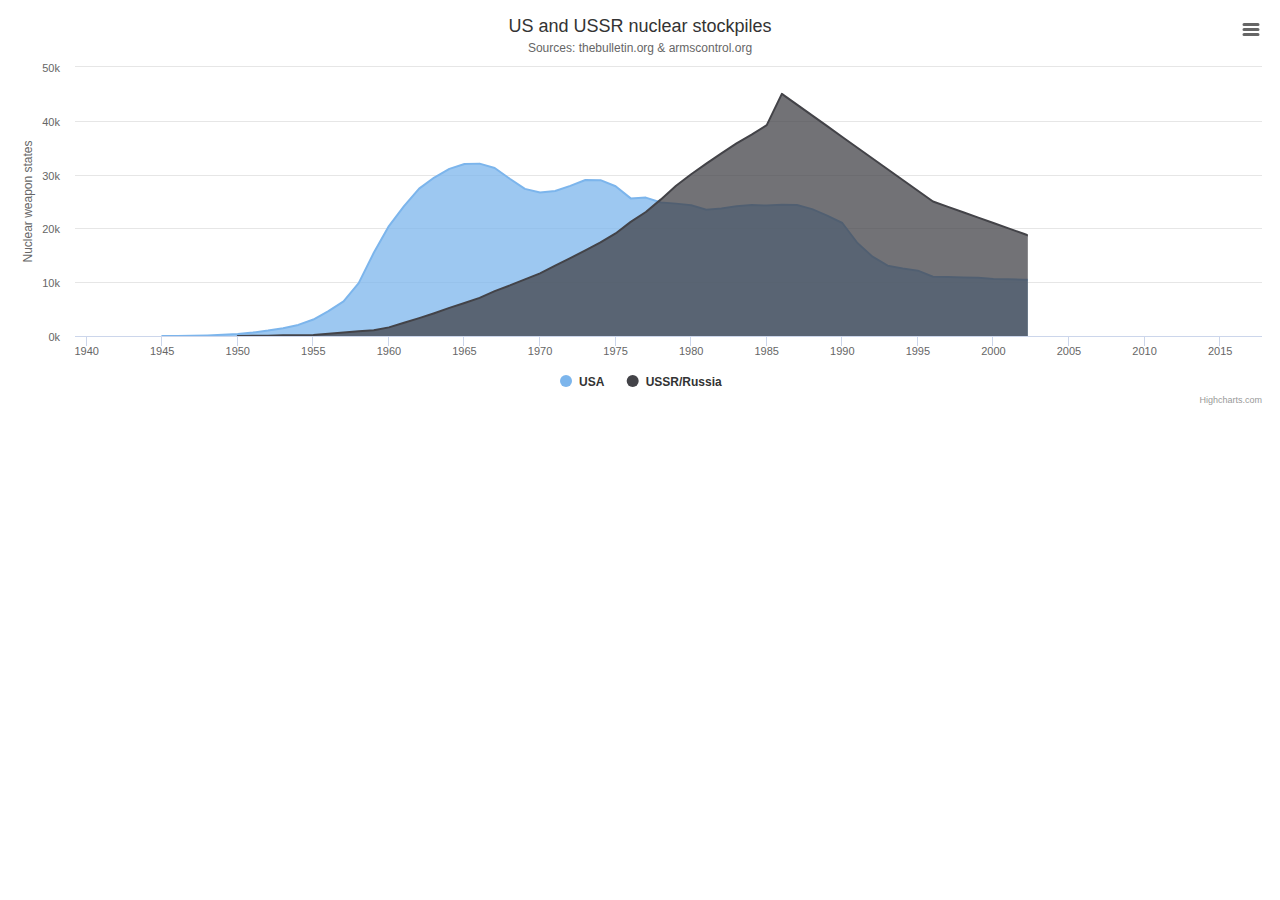
<file: Highcharts-7.0.3/examples/area-basic/index.htm>
<!DOCTYPE HTML>
<html>
	<head>
		<meta http-equiv="Content-Type" content="text/html; charset=utf-8">
		<meta name="viewport" content="width=device-width, initial-scale=1">
		<title>Highcharts Example</title>

		<style type="text/css">

		</style>
	</head>
	<body>
<script src="../../code/highcharts.js"></script>
<script src="../../code/modules/exporting.js"></script>
<script src="../../code/modules/export-data.js"></script>

<div id="container" style="min-width: 310px; height: 400px; margin: 0 auto"></div>



		<script type="text/javascript">

Highcharts.chart('container', {
    chart: {
        type: 'area'
    },
    title: {
        text: 'US and USSR nuclear stockpiles'
    },
    subtitle: {
        text: 'Sources: <a href="https://thebulletin.org/2006/july/global-nuclear-stockpiles-1945-2006">' +
            'thebulletin.org</a> &amp; <a href="https://www.armscontrol.org/factsheets/Nuclearweaponswhohaswhat">' +
            'armscontrol.org</a>'
    },
    xAxis: {
        allowDecimals: false,
        labels: {
            formatter: function () {
                return this.value; // clean, unformatted number for year
            }
        }
    },
    yAxis: {
        title: {
            text: 'Nuclear weapon states'
        },
        labels: {
            formatter: function () {
                return this.value / 1000 + 'k';
            }
        }
    },
    tooltip: {
        pointFormat: '{series.name} had stockpiled <b>{point.y:,.0f}</b><br/>warheads in {point.x}'
    },
    plotOptions: {
        area: {
            pointStart: 1940,
            marker: {
                enabled: false,
                symbol: 'circle',
                radius: 2,
                states: {
                    hover: {
                        enabled: true
                    }
                }
            }
        }
    },
    series: [{
        name: 'USA',
        data: [
            null, null, null, null, null, 6, 11, 32, 110, 235,
            369, 640, 1005, 1436, 2063, 3057, 4618, 6444, 9822, 15468,
            20434, 24126, 27387, 29459, 31056, 31982, 32040, 31233, 29224, 27342,
            26662, 26956, 27912, 28999, 28965, 27826, 25579, 25722, 24826, 24605,
            24304, 23464, 23708, 24099, 24357, 24237, 24401, 24344, 23586, 22380,
            21004, 17287, 14747, 13076, 12555, 12144, 11009, 10950, 10871, 10824,
            10577, 10527, 10475, 10421, 10358, 10295, 10104, 9914, 9620, 9326,
            5113, 5113, 4954, 4804, 4761, 4717, 4368, 4018
        ]
    }, {
        name: 'USSR/Russia',
        data: [null, null, null, null, null, null, null, null, null, null,
            5, 25, 50, 120, 150, 200, 426, 660, 869, 1060,
            1605, 2471, 3322, 4238, 5221, 6129, 7089, 8339, 9399, 10538,
            11643, 13092, 14478, 15915, 17385, 19055, 21205, 23044, 25393, 27935,
            30062, 32049, 33952, 35804, 37431, 39197, 45000, 43000, 41000, 39000,
            37000, 35000, 33000, 31000, 29000, 27000, 25000, 24000, 23000, 22000,
            21000, 20000, 19000, 18000, 18000, 17000, 16000, 15537, 14162, 12787,
            12600, 11400, 5500, 4512, 4502, 4502, 4500, 4500
        ]
    }]
});
		</script>
	</body>
</html>
</file>
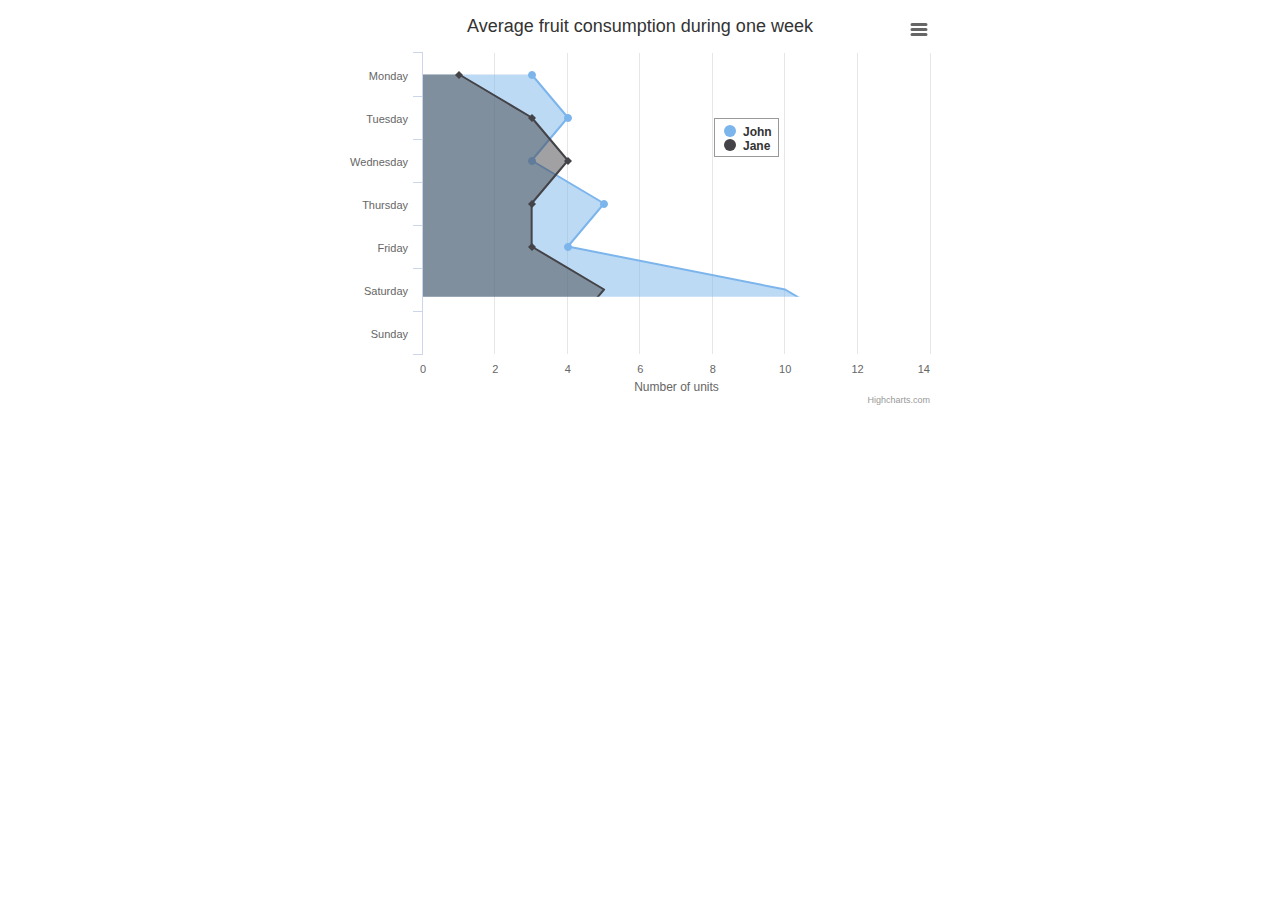
<file: Highcharts-7.0.3/examples/area-inverted/index.htm>
<!DOCTYPE HTML>
<html>
	<head>
		<meta http-equiv="Content-Type" content="text/html; charset=utf-8">
		<meta name="viewport" content="width=device-width, initial-scale=1">
		<title>Highcharts Example</title>

		<style type="text/css">

		</style>
	</head>
	<body>
<script src="../../code/highcharts.js"></script>
<script src="../../code/modules/exporting.js"></script>
<script src="../../code/modules/export-data.js"></script>

<div id="container" style="min-width: 310px; height: 400px; max-width: 600px; margin: 0 auto"></div>



		<script type="text/javascript">

Highcharts.chart('container', {
    chart: {
        type: 'area',
        inverted: true
    },
    title: {
        text: 'Average fruit consumption during one week'
    },
    subtitle: {
        style: {
            position: 'absolute',
            right: '0px',
            bottom: '10px'
        }
    },
    legend: {
        layout: 'vertical',
        align: 'right',
        verticalAlign: 'top',
        x: -150,
        y: 100,
        floating: true,
        borderWidth: 1,
        backgroundColor: (Highcharts.theme && Highcharts.theme.legendBackgroundColor) || '#FFFFFF'
    },
    xAxis: {
        categories: [
            'Monday',
            'Tuesday',
            'Wednesday',
            'Thursday',
            'Friday',
            'Saturday',
            'Sunday'
        ]
    },
    yAxis: {
        title: {
            text: 'Number of units'
        },
        allowDecimals: false,
        min: 0
    },
    plotOptions: {
        area: {
            fillOpacity: 0.5
        }
    },
    series: [{
        name: 'John',
        data: [3, 4, 3, 5, 4, 10, 12]
    }, {
        name: 'Jane',
        data: [1, 3, 4, 3, 3, 5, 4]
    }]
});
		</script>
	</body>
</html>
</file>
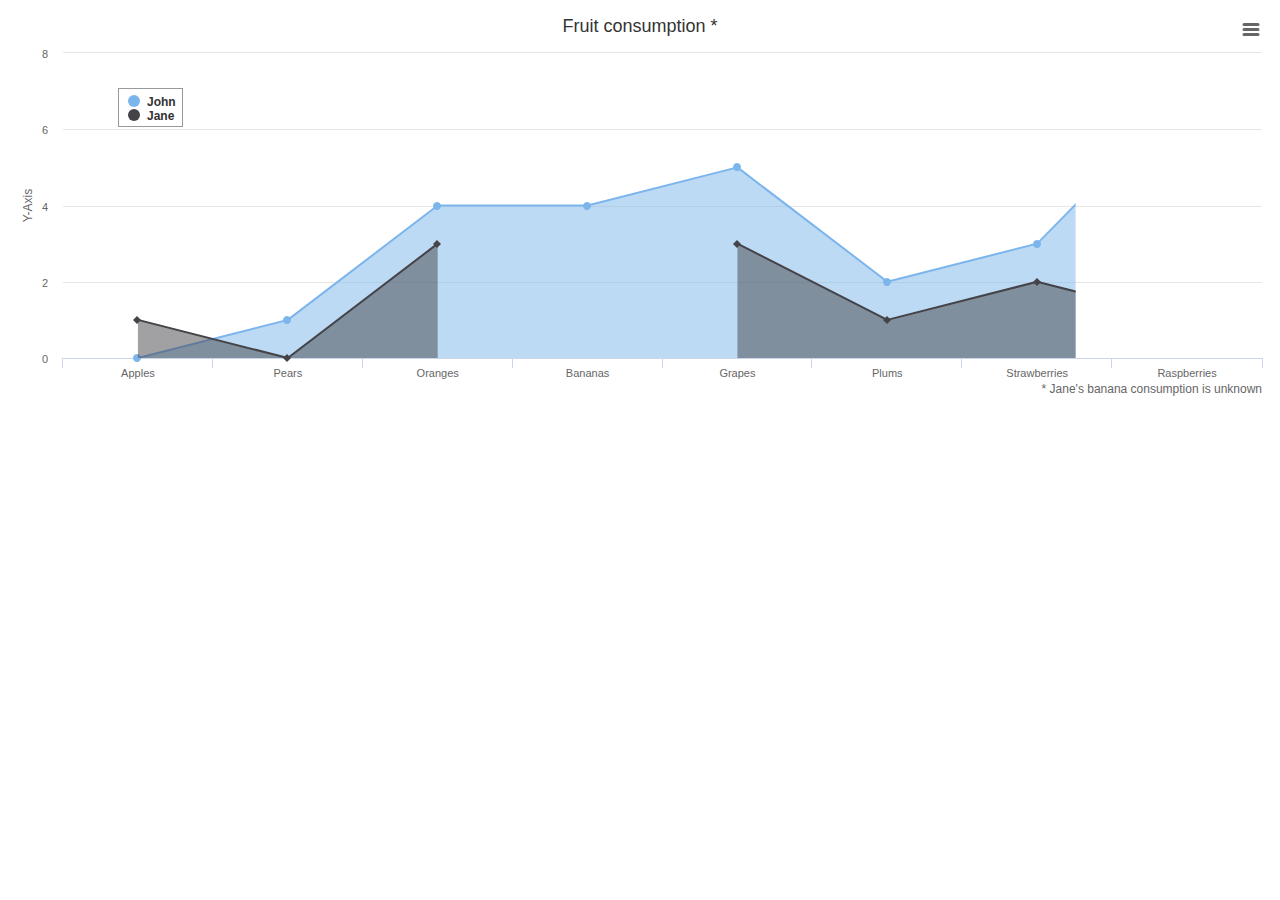
<file: Highcharts-7.0.3/examples/area-missing/index.htm>
<!DOCTYPE HTML>
<html>
	<head>
		<meta http-equiv="Content-Type" content="text/html; charset=utf-8">
		<meta name="viewport" content="width=device-width, initial-scale=1">
		<title>Highcharts Example</title>

		<style type="text/css">

		</style>
	</head>
	<body>
<script src="../../code/highcharts.js"></script>
<script src="../../code/modules/exporting.js"></script>
<script src="../../code/modules/export-data.js"></script>

<div id="container" style="min-width: 310px; height: 400px; margin: 0 auto"></div>



		<script type="text/javascript">

Highcharts.chart('container', {
    chart: {
        type: 'area',
        spacingBottom: 30
    },
    title: {
        text: 'Fruit consumption *'
    },
    subtitle: {
        text: '* Jane\'s banana consumption is unknown',
        floating: true,
        align: 'right',
        verticalAlign: 'bottom',
        y: 15
    },
    legend: {
        layout: 'vertical',
        align: 'left',
        verticalAlign: 'top',
        x: 100,
        y: 70,
        floating: true,
        borderWidth: 1,
        backgroundColor: (Highcharts.theme && Highcharts.theme.legendBackgroundColor) || '#FFFFFF'
    },
    xAxis: {
        categories: ['Apples', 'Pears', 'Oranges', 'Bananas', 'Grapes', 'Plums', 'Strawberries', 'Raspberries']
    },
    yAxis: {
        title: {
            text: 'Y-Axis'
        },
        labels: {
            formatter: function () {
                return this.value;
            }
        }
    },
    tooltip: {
        formatter: function () {
            return '<b>' + this.series.name + '</b><br/>' +
                this.x + ': ' + this.y;
        }
    },
    plotOptions: {
        area: {
            fillOpacity: 0.5
        }
    },
    credits: {
        enabled: false
    },
    series: [{
        name: 'John',
        data: [0, 1, 4, 4, 5, 2, 3, 7]
    }, {
        name: 'Jane',
        data: [1, 0, 3, null, 3, 1, 2, 1]
    }]
});
		</script>
	</body>
</html>
</file>
<file: css/style.css>
@import url('https://fonts.googleapis.com/css2?family=Montserrat:wght@300&display=swap');
/*=================Variables de Color=================*/

:root {
    --verde: #2AA65A;
    --limon: #8DC63F;
    --amarillo: #FFF200;
    --naranja: #FAA61A;
    --rosa: #D80B8C;
    --morado: #92278F;
    --marino: #2E3192;
    --azul: #0072BC;

    --primary: var(--morado);
    --secondary: var(--rosa);
    --cta: var(--rosa)|;
}

/*================== Botones ======================*/

.btn,
.btn-large,
.btn-small {
    border-radius: 5px;
    background-color: var(--azul) !important;
    /*    color: var(--primary) !important;*/

}

.btn:hover,
.btn-large:hover,
.btn-small:hover {
    background-color: var(--marino) !important;
    /*    color: var(--primary) !important;*/

}

/*================= backgrounds =================*/

.verde {
    background-color: var(--verde) !important;
}

.limon {
    background-color: var(--limon) !important;
    ;
}

.amarillo {
    background-color: var(--amarillo) !important;
    ;
}

.naranja {
    background-color: var(--naranja) !important;
    ;
}

.rosa {
    background-color: var(--rosa) !important;
    ;
}

.morado {
    background-color: var(--morado) !important;
    ;
}

.marino {
    background-color: var(--marino) !important;
}

.azul {
    background-color: var(--azul) !important;
}

.primary {
    background-color: var(--primary) !important;
    ;
}

.secondary {
    background-color: var(--secondary) !important;
    ;
}

.cta-bg {
    background-color: var(--cta);
}

.blured {
    background-color: rgba(255, 255, 255, 0.7);
}


.gradient-azul {
    /* Permalink - use to edit and share this gradient: http://colorzilla.com/gradient-editor/#2e3192+0,0072bc+56 */
    background: #2e3192;
    /* Old browsers */
    background: -moz-linear-gradient(left, #2e3192 0%, #0072bc 56%);
    /* FF3.6-15 */
    background: -webkit-linear-gradient(left, #2e3192 0%, #0072bc 56%);
    /* Chrome10-25,Safari5.1-6 */
    background: linear-gradient(to right, #2e3192 0%, #0072bc 56%);
    /* W3C, IE10+, FF16+, Chrome26+, Opera12+, Safari7+ */
    filter: progid:DXImageTransform.Microsoft.gradient(startColorstr='#2e3192', endColorstr='#0072bc', GradientType=1);
    /* IE6-9 */
}

.gradient-naranja {
    /* Permalink - use to edit and share this gradient: http://colorzilla.com/gradient-editor/#f04923+10,f8a32a+75 */
    background: #f04923;
    /* Old browsers */
    background: -moz-linear-gradient(left, #f04923 10%, #f8a32a 75%);
    /* FF3.6-15 */
    background: -webkit-linear-gradient(left, #f04923 10%, #f8a32a 75%);
    /* Chrome10-25,Safari5.1-6 */
    background: linear-gradient(to right, #f04923 10%, #f8a32a 75%);
    /* W3C, IE10+, FF16+, Chrome26+, Opera12+, Safari7+ */
    filter: progid:DXImageTransform.Microsoft.gradient(startColorstr='#f04923', endColorstr='#f8a32a', GradientType=1);
    /* IE6-9 */
}

.gradient-verde {
    /* Permalink - use to edit and share this gradient: http://colorzilla.com/gradient-editor/#236b34+0,7ac629+100 */
    background: #236b34;
    /* Old browsers */
    background: -moz-linear-gradient(left, #236b34 0%, #7ac629 100%);
    /* FF3.6-15 */
    background: -webkit-linear-gradient(left, #236b34 0%, #7ac629 100%);
    /* Chrome10-25,Safari5.1-6 */
    background: linear-gradient(to right, #236b34 0%, #7ac629 100%);
    /* W3C, IE10+, FF16+, Chrome26+, Opera12+, Safari7+ */
    filter: progid:DXImageTransform.Microsoft.gradient(startColorstr='#236b34', endColorstr='#7ac629', GradientType=1);
    /* IE6-9 */
}

.gradient-morado {
    /* Permalink - use to edit and share this gradient: http://colorzilla.com/gradient-editor/#92278f+10,d80b8c+75 */
    background: #92278f;
    /* Old browsers */
    background: -moz-linear-gradient(left, #92278f 10%, #d80b8c 75%);
    /* FF3.6-15 */
    background: -webkit-linear-gradient(left, #92278f 10%, #d80b8c 75%);
    /* Chrome10-25,Safari5.1-6 */
    background: linear-gradient(to right, #92278f 10%, #d80b8c 75%);
    /* W3C, IE10+, FF16+, Chrome26+, Opera12+, Safari7+ */
    filter: progid:DXImageTransform.Microsoft.gradient(startColorstr='#92278f', endColorstr='#d80b8c', GradientType=1);
    /* IE6-9 */
}

/*=================fonts=================*/

* {
    font-family: 'Montserrat', sans-serif;
    font-weight: semi-bold;
}

.custom-h1 {
    font-family: 'CaviarDreamsBold', 'Roboto', Arial;
    font-weight: 900;
    text-transform: uppercase;
    letter-spacing: 13px;
}

/*=================font styles=================*/
.texto-verde {
    color: var(--verde);
}

.texto-limon {
    color: var(--limon);
}

.texto-amarillo {
    color: var(--amarillo);
}

.texto-naranja {
    color: var(--naranja);
}

.texto-rosa {
    color: var(--rosa);
}

.texto-morado {
    color: var(--morado);
}

.texto-marino {
    color: var(--marino);
}

.texto-azul {
    color: var(--azul);
}

.texto-blanco {
    color: #fff;
}

.texto-primary {
    color: var(--primary);
}

.texto-secondary {
    color: var(--secondary);
}

.texto-cta-bg {
    color: var(--cta);
}

.justify {
    text-align: justify;
    text-justify: inter-word;
}

.bold {
    font-weight: bold;
}

.underlined {
    text-decoration: underline;
    text-decoration-color: var(--cta);
}

.uppercase {
    text-transform: uppercase;
}

.parrafo {
    font-size: 20px;
}

/*=================helpers=================*/

.fullheight {
    height: 90vh;
}

.round-corners {
    border-radius: 30px;
}

.round-corners-top {
    border-radius: 20px 20px 0 0;
}

.round-corners-bottom {
    border-radius: 0 0 20px 20px;
}

/*=================Image effects=================*/

.greyscale-img {
    -webkit-filter: grayscale(100%);
    /* Safari 6.0 - 9.0 */
    filter: grayscale(100%) brightness(0.7);
}

.frost {
    -webkit-filter: opacity(.2);
    filter: opacity(.2);
}

.blur {
    -webkit-filter: blur(3px);
    filter: blur(3px);
}

/*=================HTML elements=================*/

nav,
footer {
    /*    background-color: var(--primary) !important;*/
    /* Permalink - use to edit and share this gradient: http://colorzilla.com/gradient-editor/#2e3192+0,0072bc+56 */
    background: #2e3192;
    /* Old browsers */
    background: -moz-linear-gradient(left, #2e3192 0%, #0072bc 56%);
    /* FF3.6-15 */
    background: -webkit-linear-gradient(left, #2e3192 0%, #0072bc 56%);
    /* Chrome10-25,Safari5.1-6 */
    background: linear-gradient(to right, #2e3192 0%, #0072bc 56%);
    /* W3C, IE10+, FF16+, Chrome26+, Opera12+, Safari7+ */
    filter: progid:DXImageTransform.Microsoft.gradient(startColorstr='#2e3192', endColorstr='#0072bc', GradientType=1);
    /* IE6-9 */
}

nav li a:hover {
    background: var(--secondary);
}

body {
    /*    background-color: var(--gris);*/
    background-color: white;
}

blockquote {
    border-left: 5px solid var(--cta) !important;
    border-right: 5px solid var(--cta) !important;
    padding-left: 1.5rem;
    padding-right: 1.5rem;
}

.custom-card-image {
    height: 400px;
    /* Your height here */
    overflow: hidden;
}

.cta {
    padding: 5px;
    margin: 20px;
    border: 10px solid var(--cta);
}

.cta-verde {
    margin: 10px;
    /*    margin: 5px solid var(--limon);*/
    border: 10px solid var(--limon);
}
.cta-morado {
    margin: 10px;
    /*    margin: 5px solid var(--limon);*/
    border-bottom: 4px solid var(--morado);
    padding-bottom: 10px; 
}
.cta-azul {
    margin: 10px;
    /*    margin: 5px solid var(--limon);*/
    border: 5px solid var(--azul);
}

.cta-title {
    margin: 20px 5px;
    padding-bottom: 1rem;
    border-bottom: 5px solid var(--cta);
}

.cta-title-white {
    margin: 20px 5px;
    padding-bottom: 1rem;
    border-bottom: 5px solid white;
}

.cta-title-blue {
    margin: 20px 5px;
    padding-bottom: 1rem;
    border-bottom: 5px solid var(--marino);
}
.cta-title-purple {
    margin: 20px 5px;
    padding-bottom: 1rem;
    border-bottom: 5px solid var(--morado);
}

.header-logo {
    height: 90%;
    margin: 5px;
}

.mobile-logo {
    height: 50%;
}

/*==================Experimentos======================*/
.btn-floating.halfway-fab.middle {
    position: absolute;
    right: 45%;
    bottom: -20px;
}

.collapsible li.active .expand {
    -ms-transform: rotate(180deg);
    /* IE 9 */
    -webkit-transform: rotate(180deg);
    /* Chrome, Safari, Opera */
    transform: rotate(180deg);
}

.spec-bubble {
    border-radius: 0% 100% 100% 0% / 30% 48% 52% 70%;
}

.center{
    text-align: center;
}


/*------SOMBRA DE CAJAS--------*/

.box-shadow{
    box-shadow: 5px 5px 10px 5px #aaa8a8;
}

.content{
    padding-right: 100px;
    padding-left: 100px;
}


/* .header_banner .cell{
    display: none;
}

@media screen and (max-width: 370px){
    .header_banner .pc{
        display: none;
    }

    .header_banner .cell{
        display: block;
    }
} */
</file>
<file: css/index.css>
/*=================Variables de Color=================*/

:root {
    --verde: #2AA65A;
    --limon: #8DC63F;
    --amarillo: #FFF200;
    --naranja: #FAA61A;
    --rosa: #D80B8C;
    --morado: #92278F;
    --marino: #2E3192;
    --azul: #0072BC;

    --primary: var(--morado);
    --secondary: var(--rosa);
    --cta: var(--rosa);
}

/*---------------------------*/
/*-------GRID QUIENES-------*/
/*-------------------------*/

.quienes{
    margin-top: 50px;
    display: grid;
    grid-gap: 20px;
    grid-template-columns: 1fr;
    grid-template-rows: repeat(1, auto);
    grid-template-areas:"nosotros";
    padding: 0 100px 0 100px;
    margin-bottom: 70px;
    box-shadow: 5px 5px 10px 5px #aaa8a8;
}
.nosotros{
    grid-area: nosotros;
}
    .nosotros h3{
        display: inline-block;
        border-right: 5px solid var(--cta);
        padding-right: 20px;
        padding-left: 450px;
    }
    .nosotros p{
        padding:0 200px 0 200px;
        text-align: center;
    }
/*.mision{
    grid-area: mision;
}
    .mision h3{
        display: inline-block;
        border-right: 5px solid var(--azul);
        padding-right: 20px;
        padding-left: 200px;
    }
.vision{
    grid-area: vision;
}
    .vision h3{
        display: inline-block;
        border-right: 5px solid var(--morado);
        padding-right: 20px;
        padding-left: 200px;
    }*/

/*---------------------------*/
/*------GRID-SOLUCIÓN-------*/
/*-------------------------*/

.solucion{
    padding:0 100px 100px;
    margin-top: 70px;
}
.solucion-text{
    margin-top: 50px;
    display: grid;
    grid-gap: 50px;
    grid-template-columns: repeat(2, 1fr);
    grid-template-rows: repeat(1, auto);
    grid-template-areas: "talentos      tecno"
                         "btn-registro  btn-registro";
}
.talentos{
    grid-area: talentos;
    box-shadow: 2px 5px 10px 0 #aaa8a8;
}
.tecno{
    grid-area: tecno;
    box-shadow: 2px 5px 10px 0 #aaa8a8;
}
.btn-registro{
    grid-area: btn-registro;
    width: 30%;
    margin-left: 350px;
}
.btn-registro a h4{
    margin-bottom: 25px;
}
.btn-registro:hover{
    box-shadow: 2px 5px 10px 0 #000
}

/*---------------------------*/
/*-------GRID-METHOD--------*/
/*-------------------------*/

.method{
    padding:0 100px 100px;
    margin-top: 0px;
}
.method h3{
    text-align: center;
    background: var(--)
}
.method h5{
    text-align: center;
    margin-bottom: 30px;
    color: #fff;
    padding: 5px 5px;
}

.method-text{
    display: grid;
    grid-gap: 50px;
    grid-template-column: repeat(3, 1fr);
    grid-template-rows: repeat(1, auto);
    grid-template-areas: "strategy      proyecto           ejecucion       comunicacion";
    box-shadow: 2px 5px 10px 0 #aaa8a8;
    padding: 0 15px 0 15px;
}
.strategy{
    grid-area: strategy;
}
.proyecto{
    grid-area: proyecto;
}
.ejecucion{
    grid-area: ejecucion;
}
.comunicacion{
    grid-area: comunicacion;
}

.method-sub{
    font-size: 16px;
    color: #000;
}

/*-----------------------------*/
/*-------SOCIAL-NETWORKS------*/
/*---------------------------*/

.social{
    display: grid;
    grid-gap: 20px;
    grid-template-columns: 1fr;
    grid-template-rows: repeat(1, auto);
    grid-template-areas: "socialFb"      
                         "socialLk"
                         "socialTw";
    padding: 20px 200px 20px 520px;
}
.socialFb{
    grid-area: socialFb;
}
.socialLk{
    grid-area: socialLk;
}
.socialTw{
    grid-area: socialTw;
}
.social img{
    width: 25px;
    margin-right: 20px;
}
.social a{
    font-size: 1.2em;
}
.social a:hover{
    color: var(--rosa);
}

/*---------------------------*/
/*-------RESPONSIVE 800---------*/
/*-------------------------*/

@media screen and (max-width: 800px){
.quienes{
    grid-template-columns: 1fr;
    grid-template-areas: "nosotros"
                         "mision"
                         "vision";
}
.nosotros h3, .mision h3, .vision h3{
    padding-left: 0px;
}
.nosotros p{
    text-align: left;
}
.nosotros p, .mision p, .vision p{
    padding: 0 20px 0 20px;
}

.btn-registro{
    width: 100%;
    margin-left: 0px;
}

.method{
    justify-items:center;
}

.method-text{
    grid-template-columns: 1fr 1fr;
    grid-template-areas: "strategy      proyecto"
                         "ejecucion     comunicacion";
    padding: 20px;
}
.method-text div{
    margin-left: 30px;
}
.social{
    grid-template-columns: 1fr;
    grid-template-rows: repeat(1, auto);
    grid-template-areas: "socialFb"      
                         "socialLk"
                         "socialTw";
   padding: 20px 200px 20px 200px;
}




/*---------------------------*/
/*------RESPONSIVE 600------*/
/*-------------------------*/

@media screen and (max-width: 600px){
.quienes{
    padding: 20px;
    margin-bottom: 0;
}
.quienes h3{
    margin-left: 20px;
}
.solucion{
    padding: 20px;
    margin-bottom: 50px;
}

.method{
    padding: 20px;
}

.method-text{
    grid-template-columns: 1fr;
    grid-template-areas: "strategy"      
                         "proyecto"
                         "ejecucion"     
                         "comunicacion";
    padding: 20px;
    width: 100%;
    margin-left: 0;
}

.social{
    grid-template-columns: 1fr;
    grid-template-rows: repeat(1, auto);
    grid-template-areas: "socialFb"      
                         "socialLk"
                         "socialTw";
   padding: 20px 50px 20px 130px;
}
.social a{
    font-size: 1.06em;
}



/*---------------------------*/
/*------RESPONSIVE 500------*/
/*-------------------------*/

@media screen and (max-width: 500px){
.solucion{
    padding: 30px;
}
.solucion-text{
    grid-template-columns: 1fr;
    grid-template-areas: "talentos"
                         "tecno"
                         "btn-registro";
}

.social{
    grid-template-columns: 1fr;
    grid-template-rows: repeat(1, auto);
    grid-template-areas: "socialFb"      
                         "socialLk"
                         "socialTw";
   padding: 20px 50px 20px 92px;
}
.social a{
    font-size: 1.06em;
}

/*---------------------------*/
/*------RESPONSIVE 370------*/
/*-------------------------*/

@media screen and (max-width: 370px){
.quienes h3{
    font-size: 2em;
}
.quienes p{
    font-size: 1.2em;
}
.section h4{
font-size: 2em;
}
.section h5{
font-size: 1.2em;
}
.impulsamos{
    font-size: 1.2em;
    margin-bottom: 0;
}

.solucion{
    margin-top: 0;
}

.solucion h3{
    font-size: 2em;
    margin-left: 0;
}
.solucion p{
    font-size: 1.2em;
}
.btn-registro a h4{
    font-size: 1.2em;
}

.method h3{
    font-size: 2em;
}
.method p{
    font-size: 1.2em;
}
.social{
    grid-template-columns: 1fr;
    grid-template-rows: repeat(1, auto);
    grid-template-areas: "socialFb"      
                         "socialLk"
                         "socialTw";
   padding: 10px;
}
.social a{
    font-size: 0.90em;
}

}
</file>
